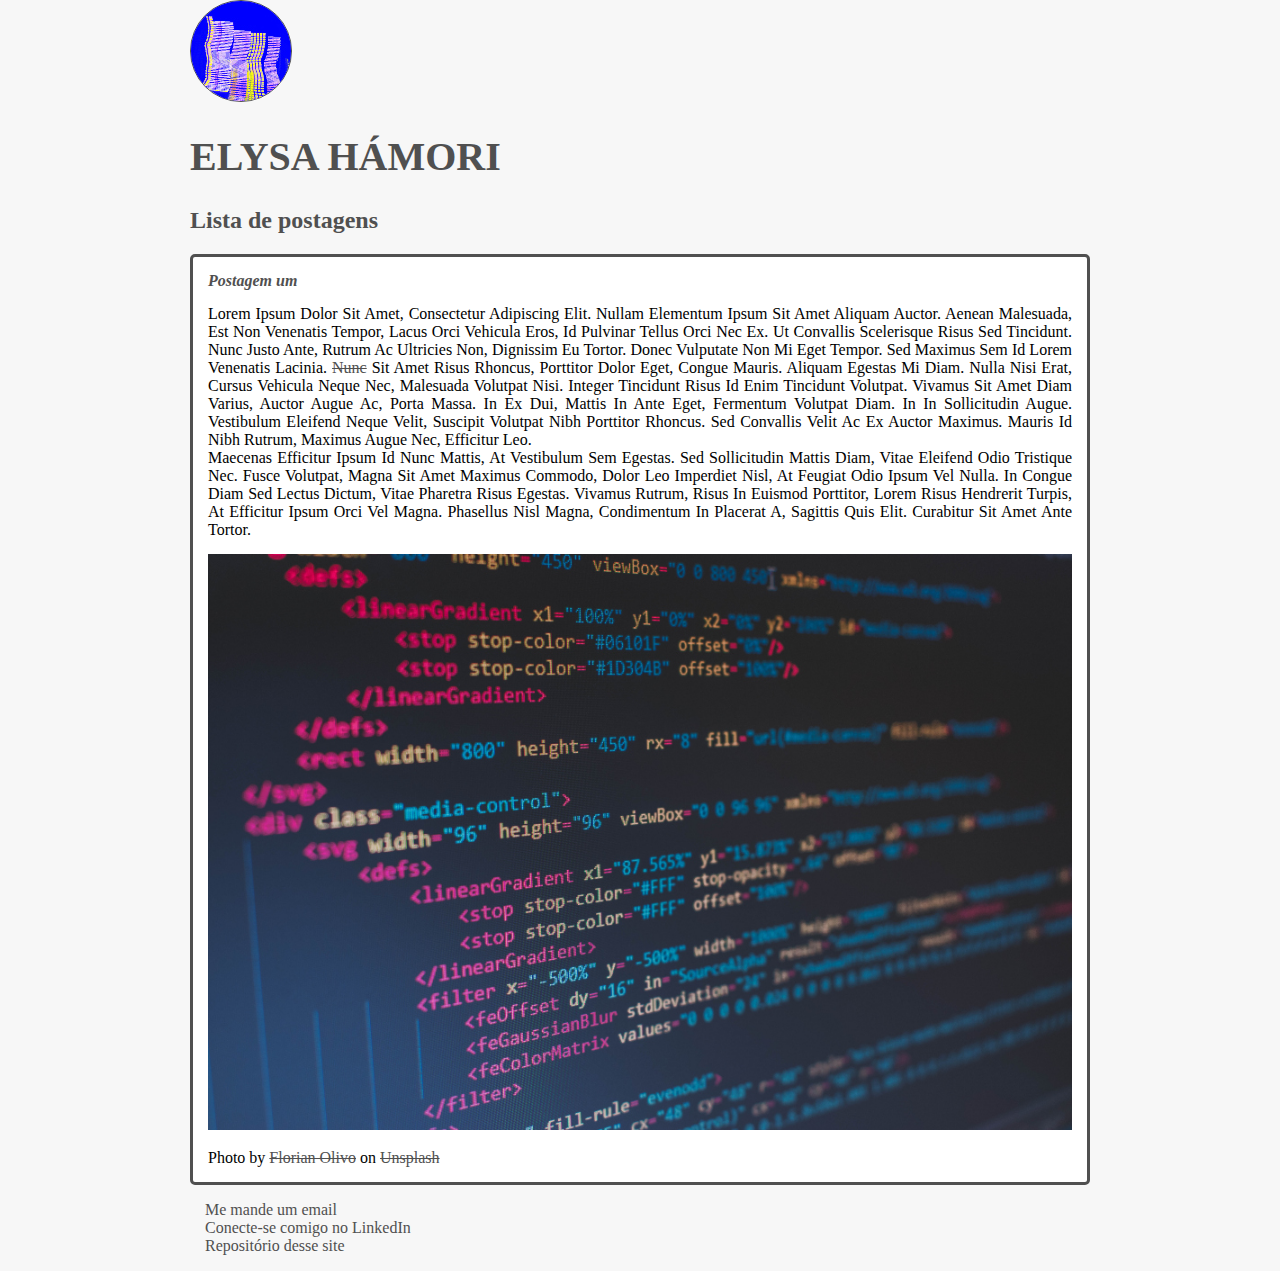
<file: curso-htmlcss/index.html>
<!DOCTYPE html>
<html lang="en">
  <head>
    <meta charset="utf-8">
    <title>Elysa Hámori</title>
    <link rel="stylesheet" href="style.css">
  </head>
    <!--Comentários-->
    <!--<section> Representa uma seção genérica de conteúdo quando não houver um elemento mais específico para isso.-->
    <!--<header> É o cabeçalho da página ou de uma seção da página e normalmente contém logotipos, menus, campos de busca.-->
    <!--<article> Representa um conteúdo independente e de maior relevância dentro de uma página, como um post de blog, uma notícia em uma barra lateral ou um bloco de comentários. Um article pode conter outros elementos, como header, cabeçalhos, parágrafos e imagens.-->
    <!--<aside> É uma seção que engloba conteúdos relacionados ao conteúdo principal, como artigos relacionados, biografia do autor e publicidade. Normalmente são representadas como barras laterais -->
    <!--<footer> Esse elemento representa o rodapé do conteúdo ou de parte dele, pois ele é aceito dentro de vários elementos, como article e section e até do body. Exemplos de conteúdo de um <footer> são informações de autor e links relacionados.-->
    <!--<h1>-<h6> Eles não foram criados na versão 5 do HTML e nem são específicos para semântica, mas servem para esse propósito. São utilizados para marcar a importância dos títulos, sendo <h1> o mais importante e <h6> o menos. Uma dica: use apenas um <h1> por página, pois ele representa o objetivo da sua página.-->
  <body> 
    <header>
      <img src="alex-sherstnev-B8PuXTrdjCM-unsplash.jpg" alt="Light effects on blue background" width="100" height="100" class="foto_abstrata"> 
      <h1 id="titulo">Elysa Hámori</h1>
    </header>
    <section>
      <header>
        <h2 class="subtitulo">
          Lista de postagens
          <!--lista de postagens-->
        </h2>
      </header>
    </section>
    <article class="postagem">
      <header>
        <h3 class="titulo_post">
          Postagem um
        </h3>
        <p class="conteudo_post">
          Lorem ipsum dolor sit amet, consectetur adipiscing elit. Nullam elementum ipsum sit amet aliquam auctor. Aenean malesuada, est non venenatis tempor, lacus orci vehicula eros, id pulvinar tellus orci nec ex. Ut convallis scelerisque risus sed tincidunt. Nunc justo ante, rutrum ac ultricies non, dignissim eu tortor. Donec vulputate non mi eget tempor. Sed maximus sem id lorem venenatis lacinia. <a href="mailto:elysaph@gmail.com" target="_blank">Nunc</a> sit amet risus rhoncus, porttitor dolor eget, congue mauris. Aliquam egestas mi diam. Nulla nisi erat, cursus vehicula neque nec, malesuada volutpat nisi. Integer tincidunt risus id enim tincidunt volutpat. Vivamus sit amet diam varius, auctor augue ac, porta massa. In ex dui, mattis in ante eget, fermentum volutpat diam. In in sollicitudin augue. Vestibulum eleifend neque velit, suscipit volutpat nibh porttitor rhoncus. Sed convallis velit ac ex auctor maximus. Mauris id nibh rutrum, maximus augue nec, efficitur leo.
          <br>
          Maecenas efficitur ipsum id nunc mattis, at vestibulum sem egestas. Sed sollicitudin mattis diam, vitae eleifend odio tristique nec. Fusce volutpat, magna sit amet maximus commodo, dolor leo imperdiet nisl, at feugiat odio ipsum vel nulla. In congue diam sed lectus dictum, vitae pharetra risus egestas. Vivamus rutrum, risus in euismod porttitor, lorem risus hendrerit turpis, at efficitur ipsum orci vel magna. Phasellus nisl magna, condimentum in placerat a, sagittis quis elit. Curabitur sit amet ante tortor.
          <br>
      </p>
        <img src="florian-olivo-4hbJ-eymZ1o-unsplash(1).jpg" alt="Editor de texto mostrando código HTML" class="imagem_post"> 
          Photo by <a href="https://unsplash.com/@florianolv?utm_source=unsplash&utm_medium=referral&utm_content=creditCopyText">Florian Olivo</a> on <a href="https://unsplash.com/s/photos/html-code?utm_source=unsplash&utm_medium=referral&utm_content=creditCopyText">Unsplash</a>
      </header>
    </article>
    <footer>
      <!--informações de contato e licença-->
      <ul class="contato">
        <li>
          <a href="mailto:elysaph@gmail.com">Me mande um email</a>
        </li>
        <li>
          <a href="https://www.linkedin.com/in/elysa-hamori/">Conecte-se comigo no LinkedIn</a>
        </li>
        <li>
          <a href="https://github.com/elysaph/sntndr">Repositório desse site</a>
        </li>
      </ul>
    </footer>
  </body>
</html>
</file>
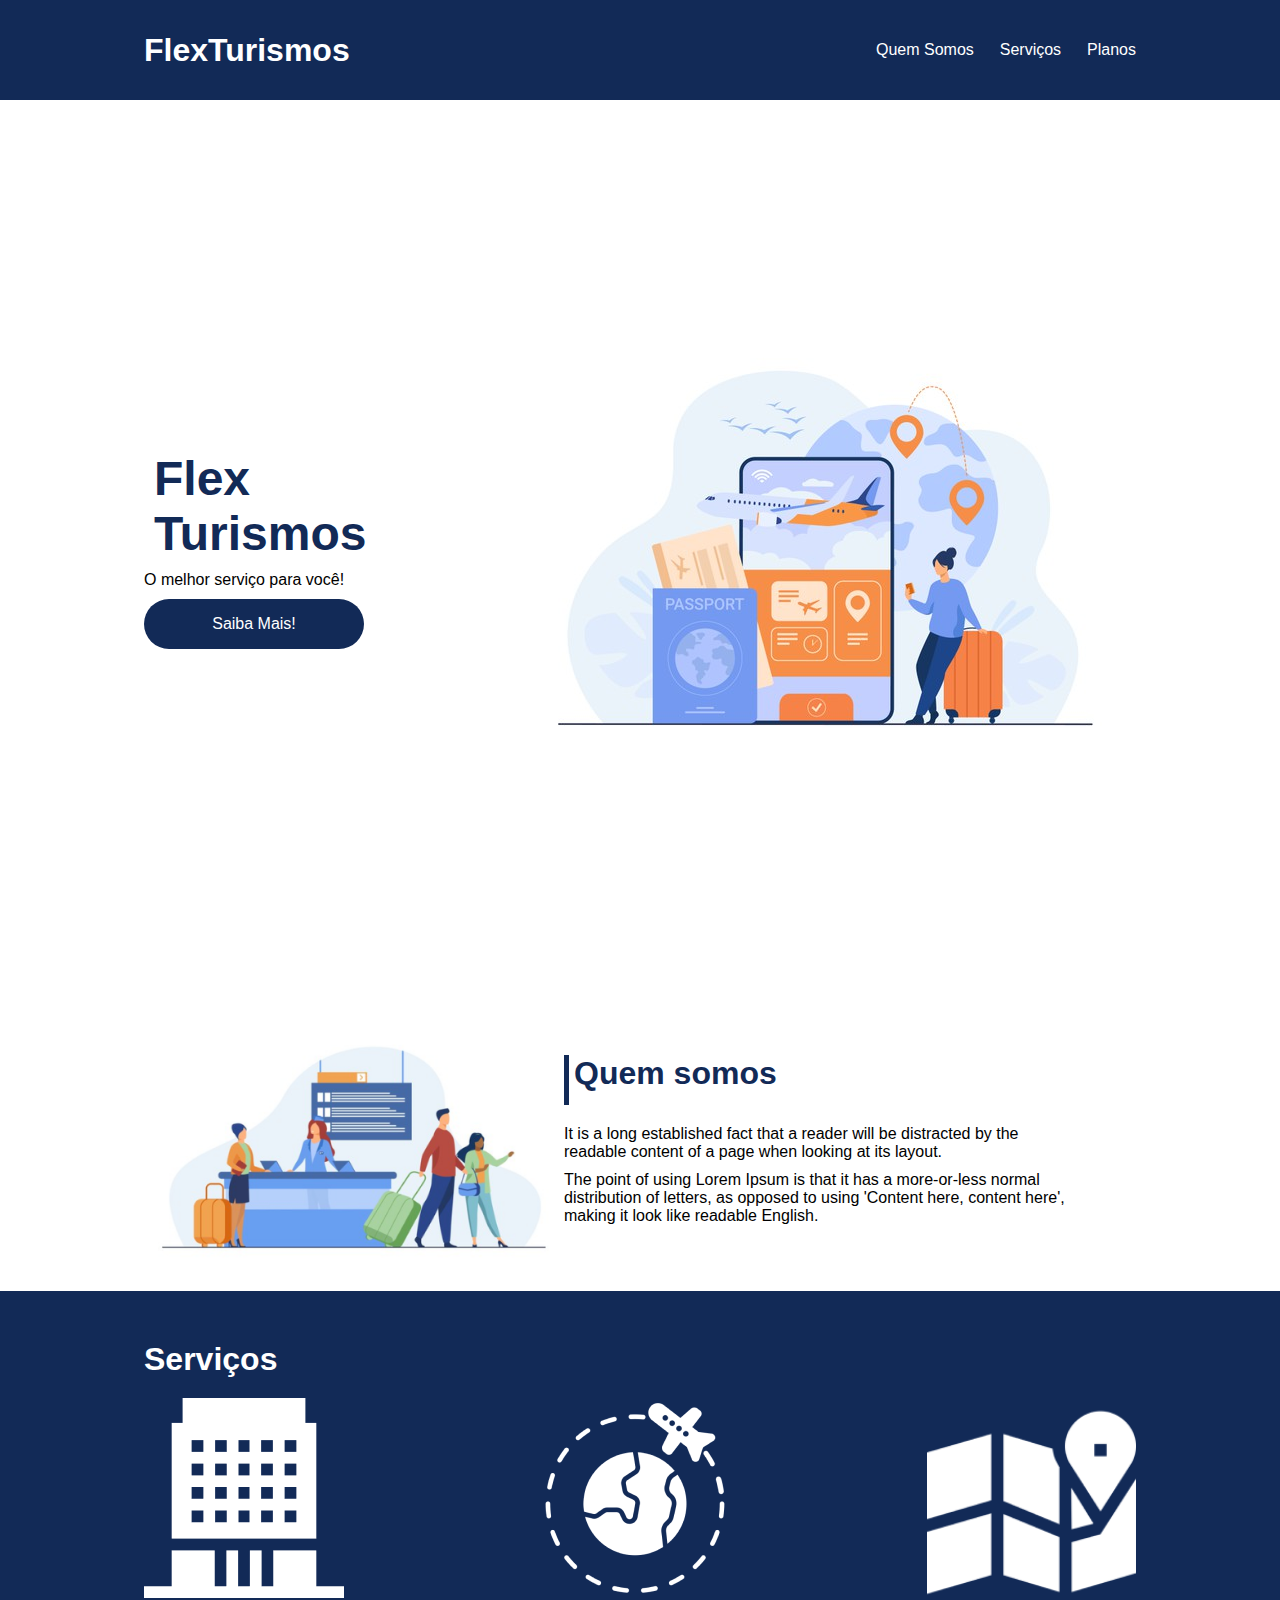
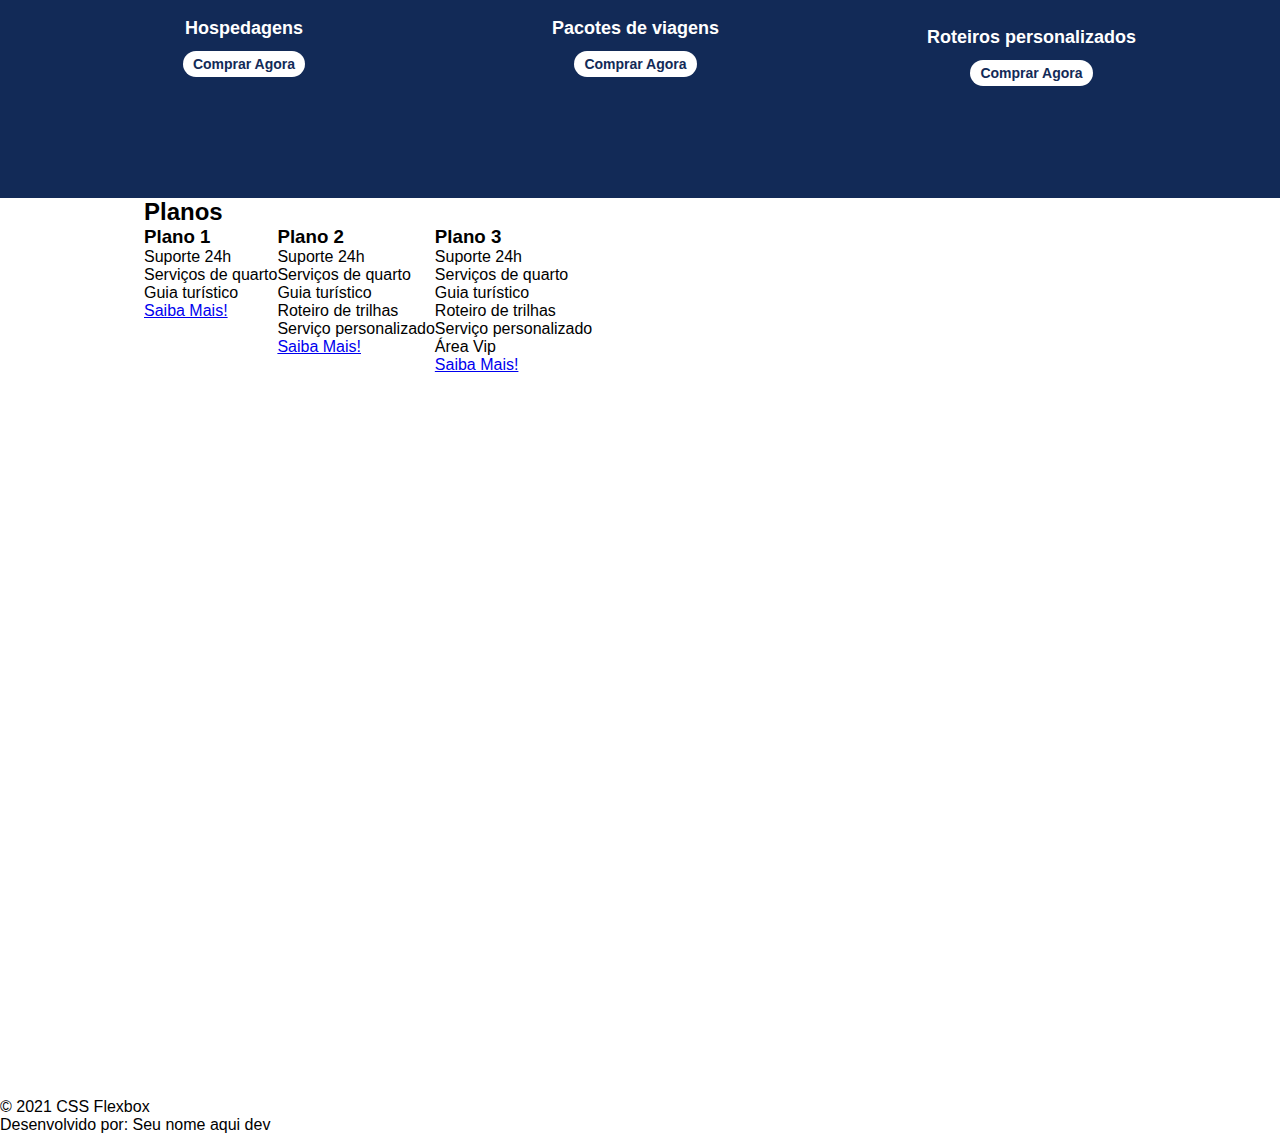
<file: flexbox-proj/project-flexbox-dio/flex-projeto/index.html>
<!DOCTYPE html>
<html lang="pt-br">
<head>
    <meta charset="UTF-8">
    <meta name="viewport" content="width=device-width, initial-scale=1.0">
    <title>Flex Turismos</title>
    <link rel="stylesheet" href="./style.css">
    <link rel="preconnect" href="https://fonts.googleapis.com">
    <link rel="preconnect" href="https://fonts.gstatic.com" crossorigin>
    <link href="https://fonts.googleapis.com/css2?family=Open+Sans:ital,wght@0,300;0,400;0,600;0,700;1,300;1400">
</head>
<body>
    <header>
        <div class="flex-container menu">
            <div><h1>FlexTurismos</h1></div>
            <ul class="list-items">
                <li><a href="#quem-somos">Quem Somos</a></li>
                <li><a href="#servicos">Serviços</a></li>
                <li><a href="#planos">Planos</a></li>
            </div>
        </ul>
    </header>

    <div class="flex-container apresentacao">
        <div class="texto-apresentacao">
            <h1>Flex <br>Turismos</h1>
            <p>O melhor serviço para você!</p>
            <a href="">Saiba Mais!</a>
        </div>

        <div>
            <div><img src="./images/0-main.png" alt="banner de apresentação"></div>
        </div>
    </div>

    <div class="flex-container" id="quem-somos">
        <div>
            <h2>Quem somos</h2>
            <p>It is a long established fact that a reader will be distracted by the readable content of a page when looking at its layout. </p>
            <p>The point of using Lorem Ipsum is that it has a more-or-less normal distribution of letters, as opposed to using 'Content here, content here', making it look like readable English.</p>
        </div>

        <div>
            <img src="./images/1-quem-somos.png" alt="balcão de atendimento">
        </div>
    </div>

    <div class="container-externo">
        <div class="flex-container" id="servicos">
            <div>
                <h2>Serviços</h2>
            </div> 

            <div class="list-servicos">
                <div class="item-servico">
                    <div><img src="./images/icon-2.png" alt="hospedagens"></div>
                    <p>Hospedagens</p>
                    <a href="#">Comprar Agora</a>
                </div>

                <div class="item-servico">
                    <div><img src="./images/icon-1.png" alt="pacote de viagens"></div>
                    <p>Pacotes de viagens</p>
                    <a href="#">Comprar Agora</a>
                </div>

                <div class="item-servico">
                    <div><img src="./images/icon-3.png" alt="roteiros personalizados"></div>
                    <p>Roteiros personalizados</p>
                    <a href="#">Comprar Agora</a>
                </div>
            </div>
        </div>
    </div>

    <div class="flex-container" id="planos">
        <div><h2>Planos</h2></div>
            <div class="list-planos">
                <div class="item-plano">
                    <h3>Plano 1</h3>
                    <ul>
                        <li>Suporte 24h</li>
                        <li>Serviços de quarto</li>
                        <li>Guia turístico</li>
                    </ul>
                    <a href="#">Saiba Mais!</a>
                </div>
        
                <div class="item-plano">
                    <h3>Plano 2</h3>
                    <ul>
                        <li>Suporte 24h</li>
                        <li>Serviços de quarto</li>
                        <li>Guia turístico</li>
                        <li>Roteiro de trilhas</li>
                        <li>Serviço personalizado</li>
                    </ul>
                    <a href="#">Saiba Mais!</a>
                </div>
        
                <div class="item-plano">
                    <h3>Plano 3</h3>
                    <ul>
                        <li>Suporte 24h</li>
                        <li>Serviços de quarto</li>
                        <li>Guia turístico</li>
                        <li>Roteiro de trilhas</li>
                        <li>Serviço personalizado</li>
                        <li>Área Vip</li>
                    </ul>
                    <a href="#">Saiba Mais!</a>
                </div>
            </div>
    </div>

    <footer>
        <p>&copy; 2021 CSS Flexbox</p>
        <p>Desenvolvido por: Seu nome aqui dev</p>
    </footer>
</body>
</html>
</file>
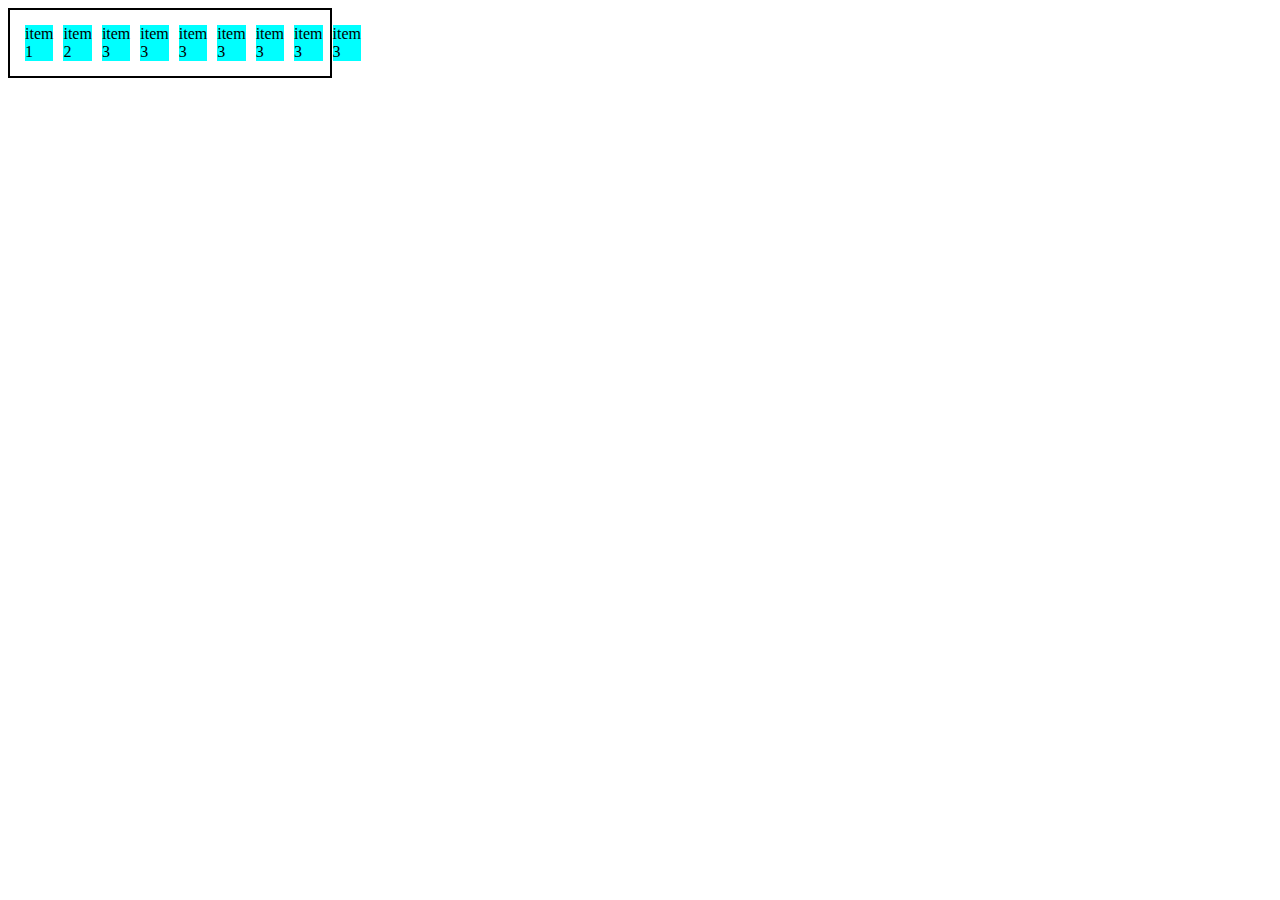
<file: flexbox-proj/project-flexbox-dio/0-display-flex.html>
<!DOCTYPE html>
<html lang="en">
<head>
    <meta charset="UTF-8">
    <meta name="viewport" content="width=device-width, initial-scale=1.0">
    <title>Fundamentos - display flex</title>
    <style>
        .flex{
            max-width: 300px;
            padding: 10px;
            border: 2px solid black;
            display: flex;
        }

        .item{
            background-color: aqua;
            margin: 5px;
        }
    </style>
</head>
<body>
    <div class="flex">
        <div class="item">item 1</div>
        <div class="item">item 2</div>
        <div class="item">item 3</div>
        <div class="item">item 3</div>
        <div class="item">item 3</div>
        <div class="item">item 3</div>
        <div class="item">item 3</div>
        <div class="item">item 3</div>
        <div class="item">item 3</div>
    </div>
</body>
</html>
</file>
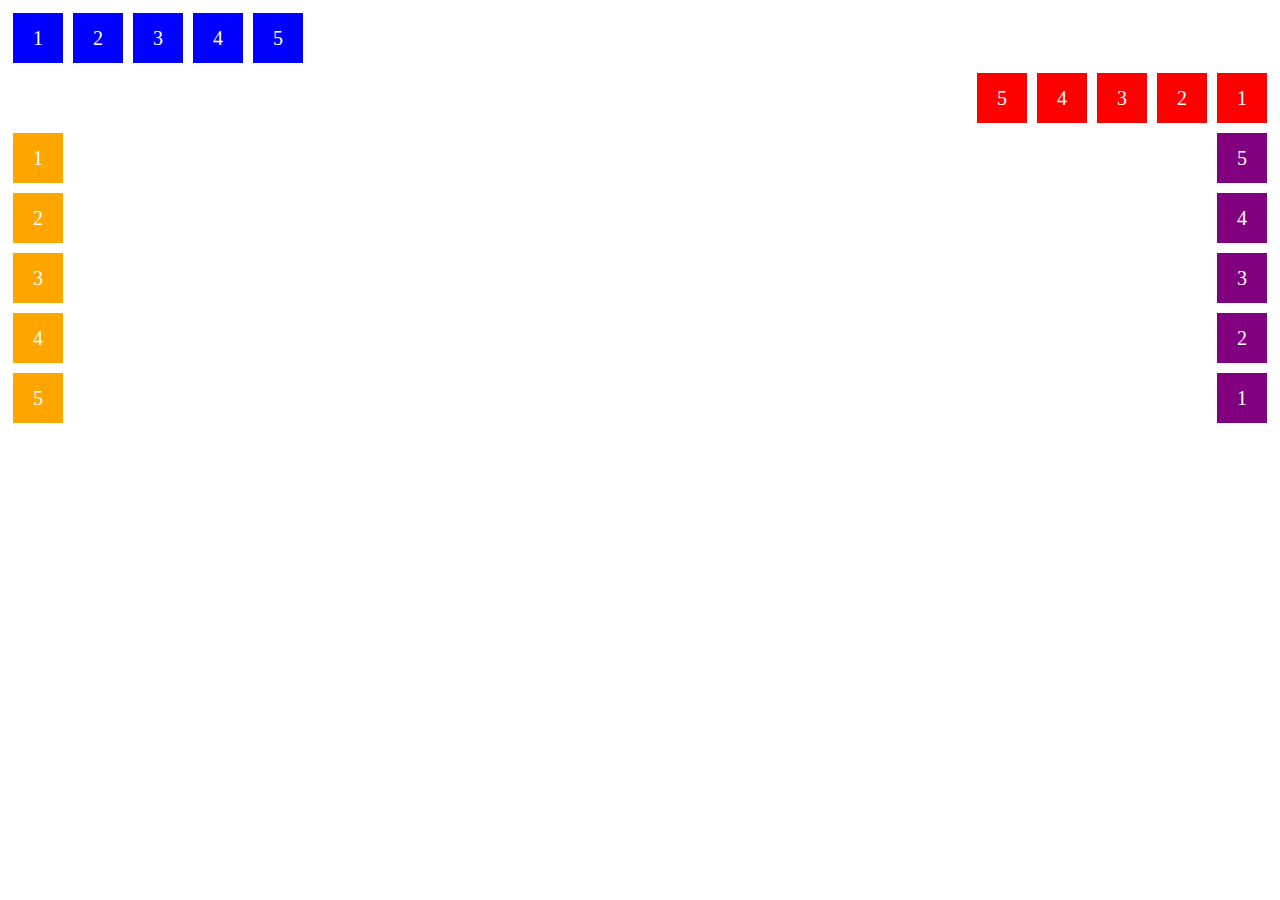
<file: flexbox-proj/project-flexbox-dio/1-flex-direction.html>
<!DOCTYPE html>
<html lang="en">
<head>
    <meta charset="UTF-8">
    <meta name="viewport" content="width=device-width, initial-scale=1.0">
    <title>Fundamentos - Flex direction</title>

    <style>
        .flex-container{
            margin: 0;
            padding: 0;
            display: flex;
            list-style: none;
        }

        .flex-item{
            background: blue;
            height: 50px;
            width: 50px;
            line-height: 50px;
            font-size: 20px;
            color: white;
            text-align: center;
            margin: 5px;
        }

        .row{
            flex-direction: row;
        }

        .row-reverse{
            flex-direction: row-reverse;
        }

        .row-reverse li{
            background-color: red;
        }

        .column{
            float: left;
            flex-direction: column;
        }

        .column li{
            background: orange;
        }

        .column-reverse{
            float: right;
            flex-direction: column-reverse;
        }

        .column-reverse li{
            background: purple;
        }

    </style>
</head>
<body>
    <ul class="flex-container row">
        <li class="flex-item">1</li>
        <li class="flex-item">2</li>
        <li class="flex-item">3</li>
        <li class="flex-item">4</li>
        <li class="flex-item">5</li>
    </ul>

    <ul class="flex-container row-reverse">
        <li class="flex-item">1</li>
        <li class="flex-item">2</li>
        <li class="flex-item">3</li>
        <li class="flex-item">4</li>
        <li class="flex-item">5</li>
    </ul>

    <ul class="flex-container column">
        <li class="flex-item">1</li>
        <li class="flex-item">2</li>
        <li class="flex-item">3</li>
        <li class="flex-item">4</li>
        <li class="flex-item">5</li>
    </ul>

    <ul class="flex-container column-reverse">
        <li class="flex-item">1</li>
        <li class="flex-item">2</li>
        <li class="flex-item">3</li>
        <li class="flex-item">4</li>
        <li class="flex-item">5</li>
    </ul>
</body>
</html>
</file>
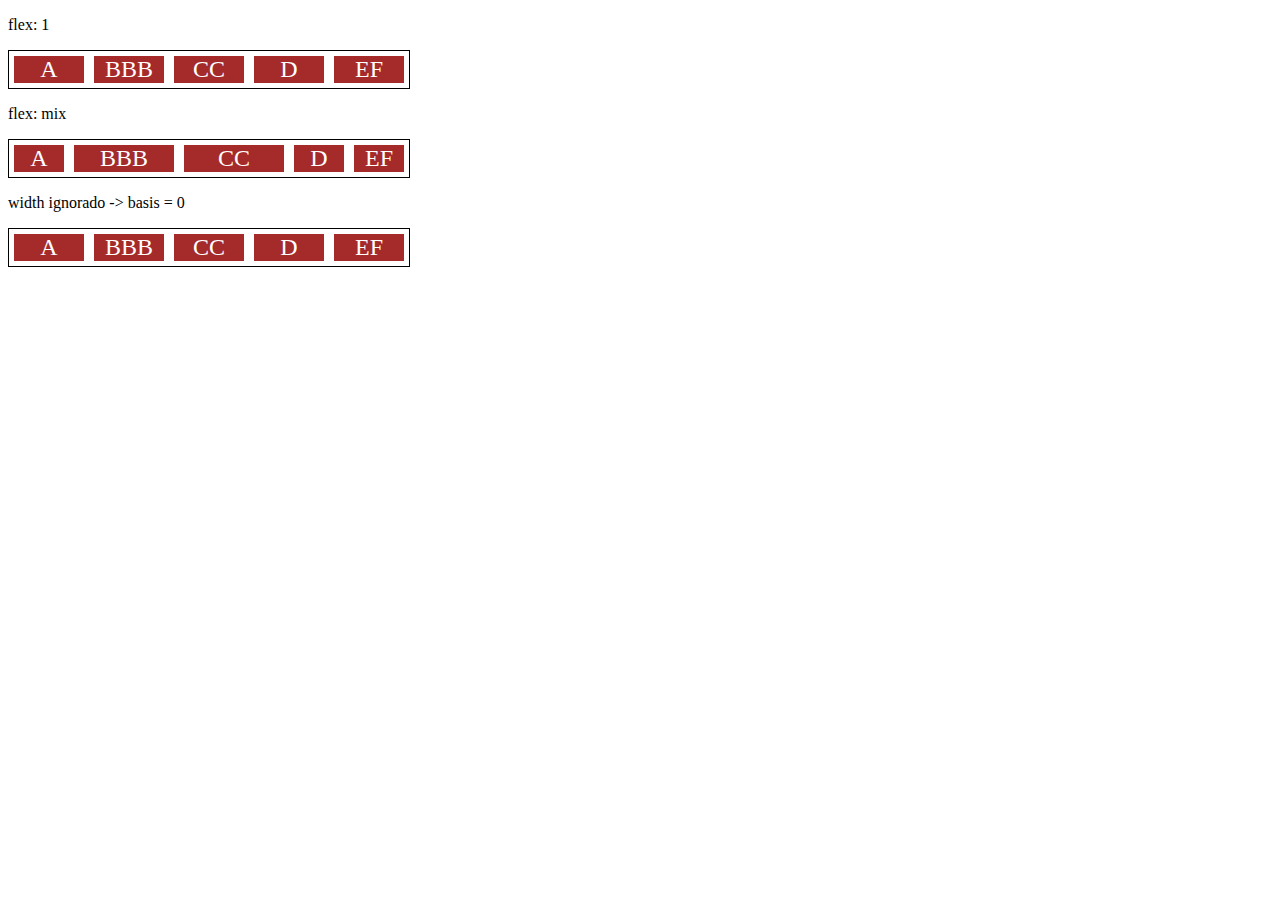
<file: flexbox-proj/project-flexbox-dio/10-flex.html>
<!DOCTYPE html>
<html lang="en">
<head>
    <meta charset="UTF-8">
    <meta name="viewport" content="width=device-width, initial-scale=1.0">
    <title>Fundamentos - flex</title>
    <style>
        .flex-container{
            display: flex;
            border: 1px solid black;
            max-width: 400px;
            margin-bottom: 10px;
        }

        .item{
            background-color: brown;
            color: white;
            font-size: 24px;
            text-align: center;
            margin: 5PX;
        }

        .flex-1{
            flex: 1; 
            /* grow = 1, shrink = 1, basis = 0 */
        }

        .largura{
            width: 200px;
            /* min-width: 250px; */
        }

        .flex-2{
            flex: 2; 
            /* grow = 2, shrink = 1, basis = 0 */
        }

    </style>
</head>
<body>
    <p>flex: 1</p>
    <div class="flex-container">
        <div class="item flex-1">A</div>
        <div class="item flex-1">BBB</div>
        <div class="item flex-1">CC</div>
        <div class="item flex-1">D</div>
        <div class="item flex-1">EF</div>
    </div>

    <p>flex: mix</p>
    <div class="flex-container">
        <div class="item flex-1">A</div>
        <div class="item flex-2">BBB</div>
        <div class="item flex-2">CC</div>
        <div class="item flex-1">D</div>
        <div class="item flex-1">EF</div>
    </div>

    <p>width ignorado -> basis = 0</p>

    <div class="flex-container">
        <div class="item flex-1 largura">A</div>
        <div class="item flex-1 largura">BBB</div>
        <div class="item flex-1 largura">CC</div>
        <div class="item flex-1 largura">D</div>
        <div class="item flex-1 largura">EF</div>
    </div>
</body>
</html>
</file>
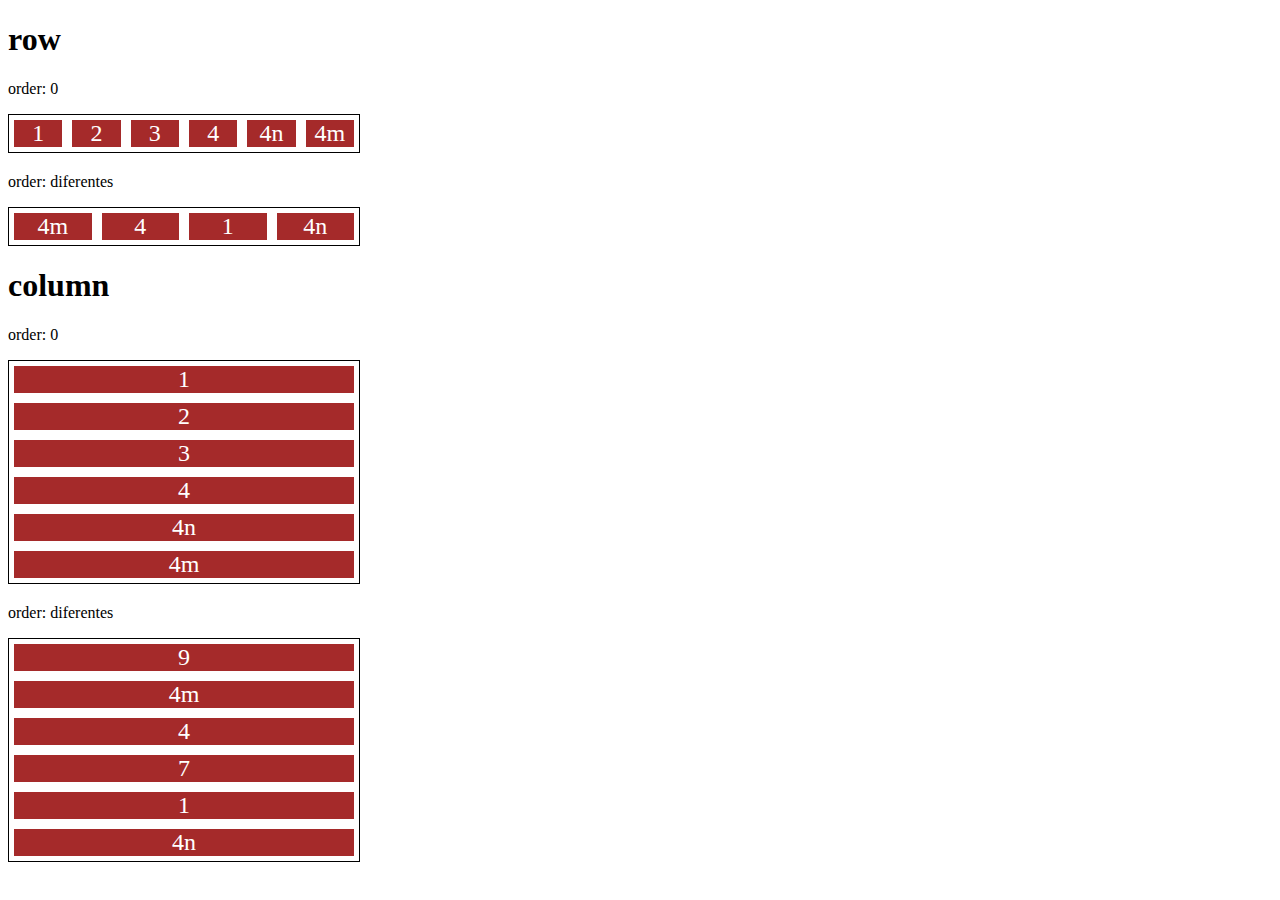
<file: flexbox-proj/project-flexbox-dio/11-order.html>
<!DOCTYPE html>
<html lang="en">
<head>
    <meta charset="UTF-8">
    <meta name="viewport" content="width=device-width, initial-scale=1.0">
    <title>Fundamentos - order</title>

    <style>
        .flex-container{
            display: flex;
            max-width: 350px;
            border: 1px solid black;
            margin-bottom: 20px;
        }

        .item{
            flex: 1;
            background: brown;
            color: white;
            text-align: center;
            font-size: 24px;
            margin: 5px;
        }
        .o1{
            order: 1;
        }

        .o2{
            order: 2;
        }

        .o3{
            order: 3;
        }

        .o4{
            order: 4;
        }

        .direction{
            flex-direction: column;
        }
    </style>
</head>
<body>
    <h1>row</h1>
    <p>order: 0</p>
    <div class="flex-container">
        <div class="item">1</div>
        <div class="item">2</div>
        <div class="item">3</div>
        <div class="item">4</div>
        <div class="item">4n</div>
        <div class="item">4m</div>
    </div>

    <p>order: diferentes</p>
    <div class="flex-container">
        <div class="item o3">1</div>
        <div class="item o2">4</div>
        <div class="item o3">4n</div>
        <div class="item o1">4m</div>
    </div>


    <h1>column</h1>
    <p>order: 0</p>
    <div class="flex-container direction">
        <div class="item">1</div>
        <div class="item">2</div>
        <div class="item">3</div>
        <div class="item">4</div>
        <div class="item">4n</div>
        <div class="item">4m</div>
    </div>

    <p>order: diferentes</p>
    <div class="flex-container direction">
        <div class="item o3">7</div>
        <div class="item o1">9</div>
        <div class="item o3">1</div>
        <div class="item o2">4</div>
        <div class="item o3">4n</div>
        <div class="item o1">4m</div>
    </div>
</body>
</html>
</file>
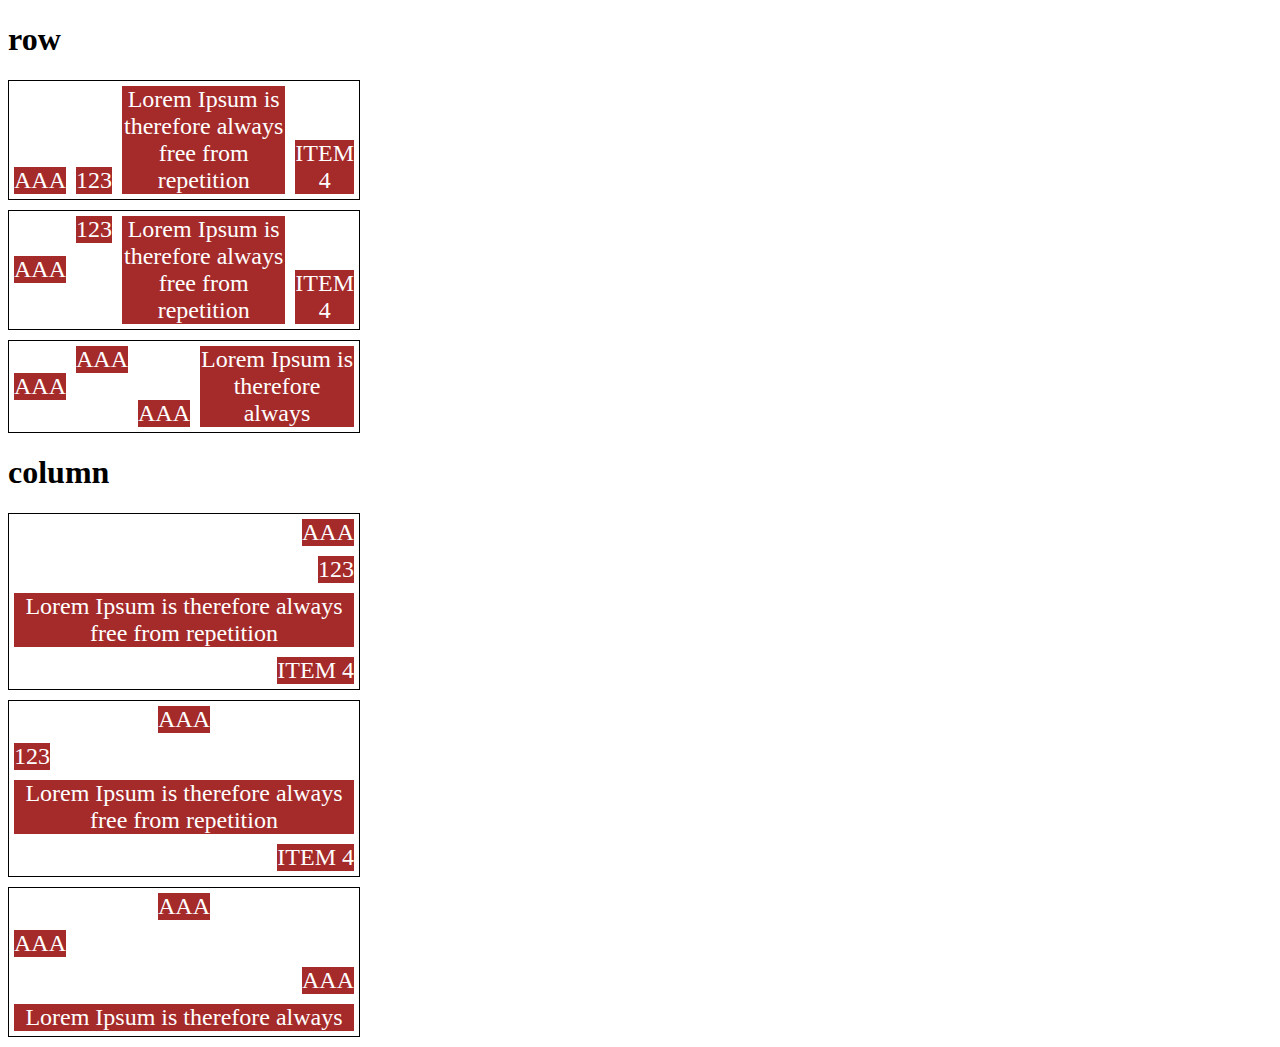
<file: flexbox-proj/project-flexbox-dio/13-align-self.html>
<!DOCTYPE html>
<html lang="en">
<head>
    <meta charset="UTF-8">
    <meta name="viewport" content="width=device-width, initial-scale=1.0">
    <title>Fundamnetos - align self</title>

    <style>
        .flex-container{
            max-width: 350px;
            border: 1px solid;
            margin-bottom: 10px;
            display: flex;
        }

        .align-container{
            align-items: flex-end;
        }

        .item{
            background-color: brown;
            color: white;
            font-size: 24px;
            text-align: center;
            margin: 5px;
        }

        .center{
            align-self: center;
        }

        .start{
            align-self: flex-start;
        }

        .end{
            align-self: flex-end;
        }

        .baseline{
            align-self: baseline;
        }

        .stretch{
            align-self: stretch;
        }

        .auto{
            align-self: auto;
        }

        .direction{
            flex-direction: column;
        }
    </style>
</head>
<body>

    <h1>row</h1>
    <section class="flex-container align-container">
        <div class="item auto">AAA</div>
        <div class="item auto">123</div>
        <div class="item auto">Lorem Ipsum is therefore always free from repetition</div>
        <div class="item auto">ITEM 4</div>
    </section>

    <section class="flex-container">
        <div class="item center">AAA</div>
        <div class="item start">123</div>
        <div class="item stretch">Lorem Ipsum is therefore always free from repetition</div>
        <div class="item end">ITEM 4</div>
    </section>

    <section class="flex-container">
        <div class="item center">AAA</div>
        <div class="item start">AAA</div>
        <div class="item end">AAA</div>
        <div class="item stretch">Lorem Ipsum is therefore always</div>
    </section>

    <h1>column</h1>

    <section class="flex-container align-container direction">
        <div class="item auto">AAA</div>
        <div class="item auto">123</div>
        <div class="item auto">Lorem Ipsum is therefore always free from repetition</div>
        <div class="item auto">ITEM 4</div>
    </section>

    <section class="flex-container direction">
        <div class="item center">AAA</div>
        <div class="item start">123</div>
        <div class="item stretch">Lorem Ipsum is therefore always free from repetition</div>
        <div class="item end">ITEM 4</div>
    </section>

    <section class="flex-container direction">
        <div class="item center">AAA</div>
        <div class="item start">AAA</div>
        <div class="item end">AAA</div>
        <div class="item stretch">Lorem Ipsum is therefore always</div>
    </section>
    
    
</body>
</html>
</file>
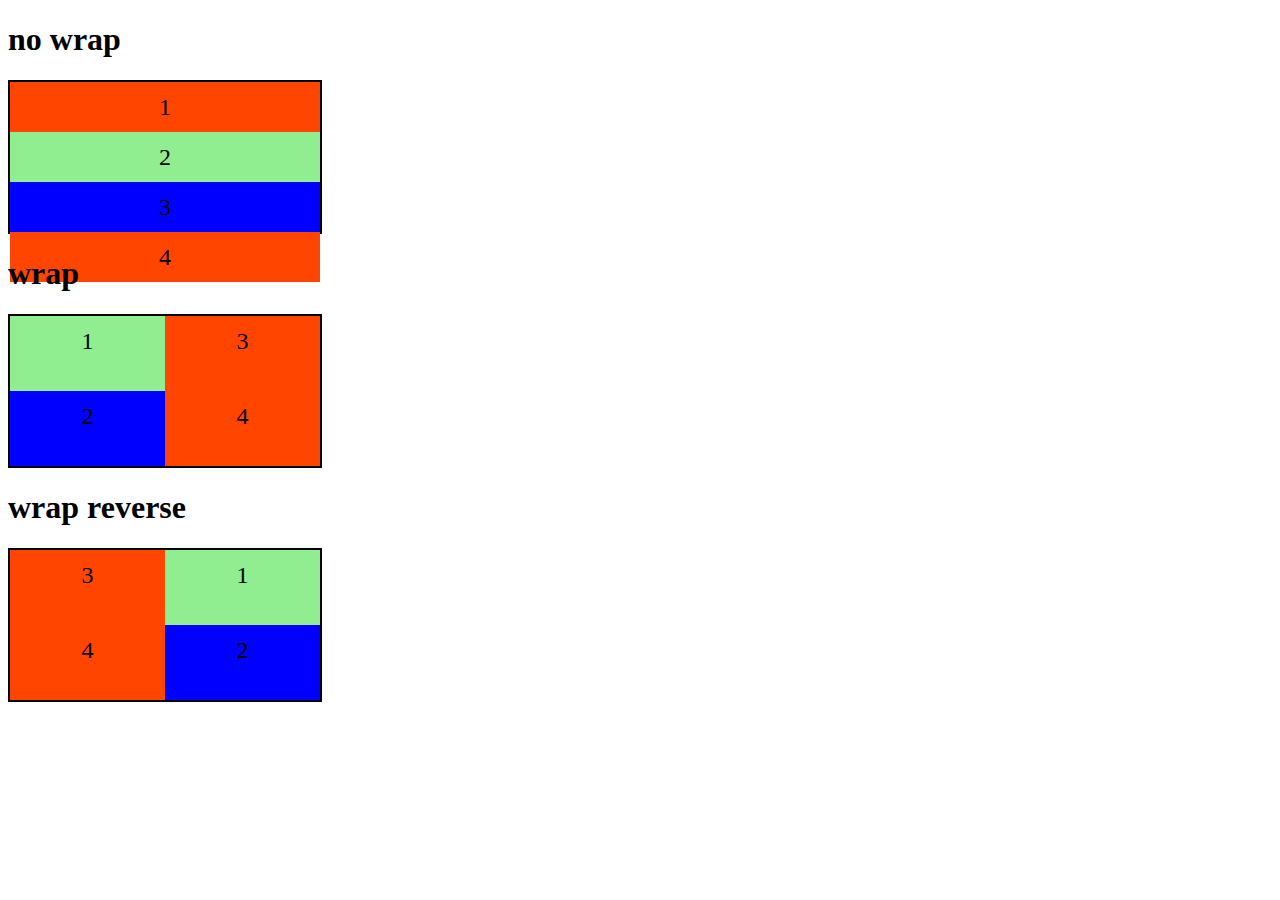
<file: flexbox-proj/project-flexbox-dio/2-flex-wrap.html>
<!DOCTYPE html>
<html lang="en">
<head>
    <meta charset="UTF-8">
    <meta name="viewport" content="width=device-width, initial-scale=1.0">
    <title>Fundamentos - flex wrap</title>

    <style>
        .flex-container{
            display: flex;
            flex-direction: column;
            height: 150px;
            border: 2px solid black;
            max-width: 310px;
        }

        .item{
            font-size: 24px;
            height: 50%;
            text-align: center;
            min-width: 100px;
            line-height: 50px;
        }

        .nowrap{
            flex-wrap: nowrap;
        }

        .wrap{
            flex-wrap: wrap;
        }

        .wrap-reverse{
            flex-wrap: wrap-reverse;
        }

        .blue{
            background-color: blue;
        }

        .green{
            background-color: lightgreen;
        }

        .orange{
            background-color: orangered;
        }
    </style>
</head>
<body>
    <h1>no wrap</h1>

    <div class="flex-container nowrap">
        <div class="item orange">1</div>
        <div class="item green">2</div>
        <div class="item blue">3</div>
        <div class="item orange">4</div>
    </div>

    <h1>wrap</h1>

    <div class="flex-container wrap">
        <div class="item green">1</div>
        <div class="item blue">2</div>
        <div class="item orange">3</div>
        <div class="item orange">4</div>
    </div>

    <h1>wrap reverse</h1>

    <div class="flex-container wrap-reverse">
        <div class="item green">1</div>
        <div class="item blue">2</div>
        <div class="item orange">3</div>
        <div class="item orange">4</div>
    </div>


</body>
</html>
</file>
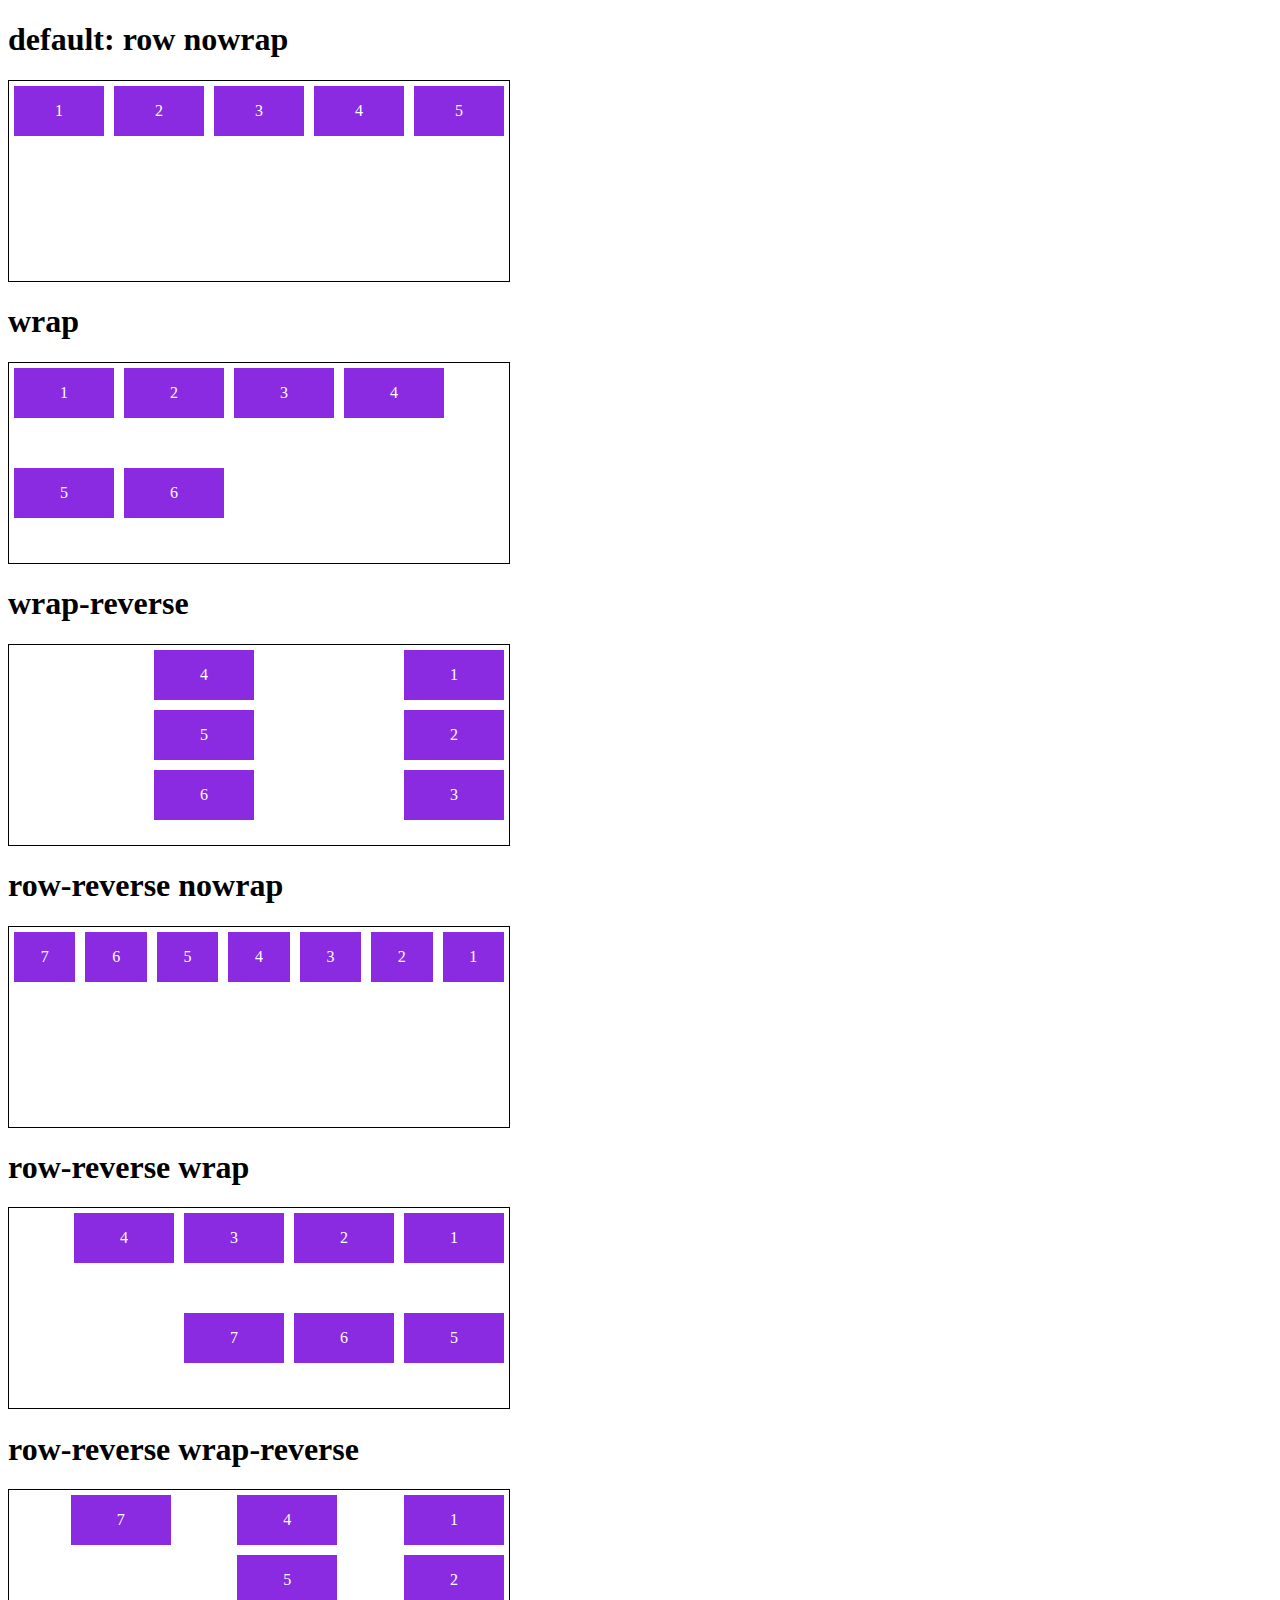
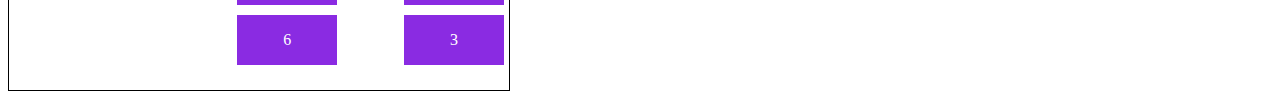
<file: flexbox-proj/project-flexbox-dio/3-flex-flow.html>
<!DOCTYPE html>
<html lang="en">
<head>
    <meta charset="UTF-8">
    <meta name="viewport" content="width=device-width, initial-scale=1.0">
    <title>Fundamentos - flex flow</title>

    <style>
        .flex-container{
            display: flex;
            border: 1px solid black;
            max-width: 500px;
            margin-bottom: 10px;
            height: 200px;
        }

        .default{
            flex-flow: row nowrap;
        }

        .wrap{
            flex-flow: row wrap;
        }

        .wrap-reverse{
            flex-flow: column wrap-reverse;
        }

        .r-nowrap{
            flex-flow: row-reverse nowrap;
        }

        .r-wrap{
            flex-flow: row-reverse wrap;
        }

        .rr-wrap{
            flex-flow: column wrap-reverse;
        }

        .item{
            background-color: blueviolet;
            margin: 5px;
            color: white;
            text-align: center;
            width: 100px;
            height: 50px;
            line-height: 50px;
        }
    </style>
</head>
<body>
    <h1>default: row nowrap</h1>
    <div class="flex-container default">
        <div class="item">1</div>
        <div class="item">2</div>
        <div class="item">3</div>
        <div class="item">4</div>
        <div class="item">5</div>
    </div>

    <h1>wrap</h1>
    <div class="flex-container wrap">
        <div class="item">1</div>
        <div class="item">2</div>
        <div class="item">3</div>
        <div class="item">4</div>
        <div class="item">5</div>
        <div class="item">6</div>
    </div>

    <h1>wrap-reverse</h1>
    <div class="flex-container wrap-reverse">
        <div class="item">1</div>
        <div class="item">2</div>
        <div class="item">3</div>
        <div class="item">4</div>
        <div class="item">5</div>
        <div class="item">6</div>
    </div>

    <h1>row-reverse nowrap</h1>
    <div class="flex-container r-nowrap">
        <div class="item">1</div>
        <div class="item">2</div>
        <div class="item">3</div>
        <div class="item">4</div>
        <div class="item">5</div>
        <div class="item">6</div>
        <div class="item">7</div>
    </div>

    <h1>row-reverse wrap</h1>
    <div class="flex-container r-wrap">
        <div class="item">1</div>
        <div class="item">2</div>
        <div class="item">3</div>
        <div class="item">4</div>
        <div class="item">5</div>
        <div class="item">6</div>
        <div class="item">7</div>
    </div>

    <h1>row-reverse wrap-reverse</h1>
    <div class="flex-container rr-wrap">
        <div class="item">1</div>
        <div class="item">2</div>
        <div class="item">3</div>
        <div class="item">4</div>
        <div class="item">5</div>
        <div class="item">6</div>
        <div class="item">7</div>
    </div>
</body>
</html>
</file>
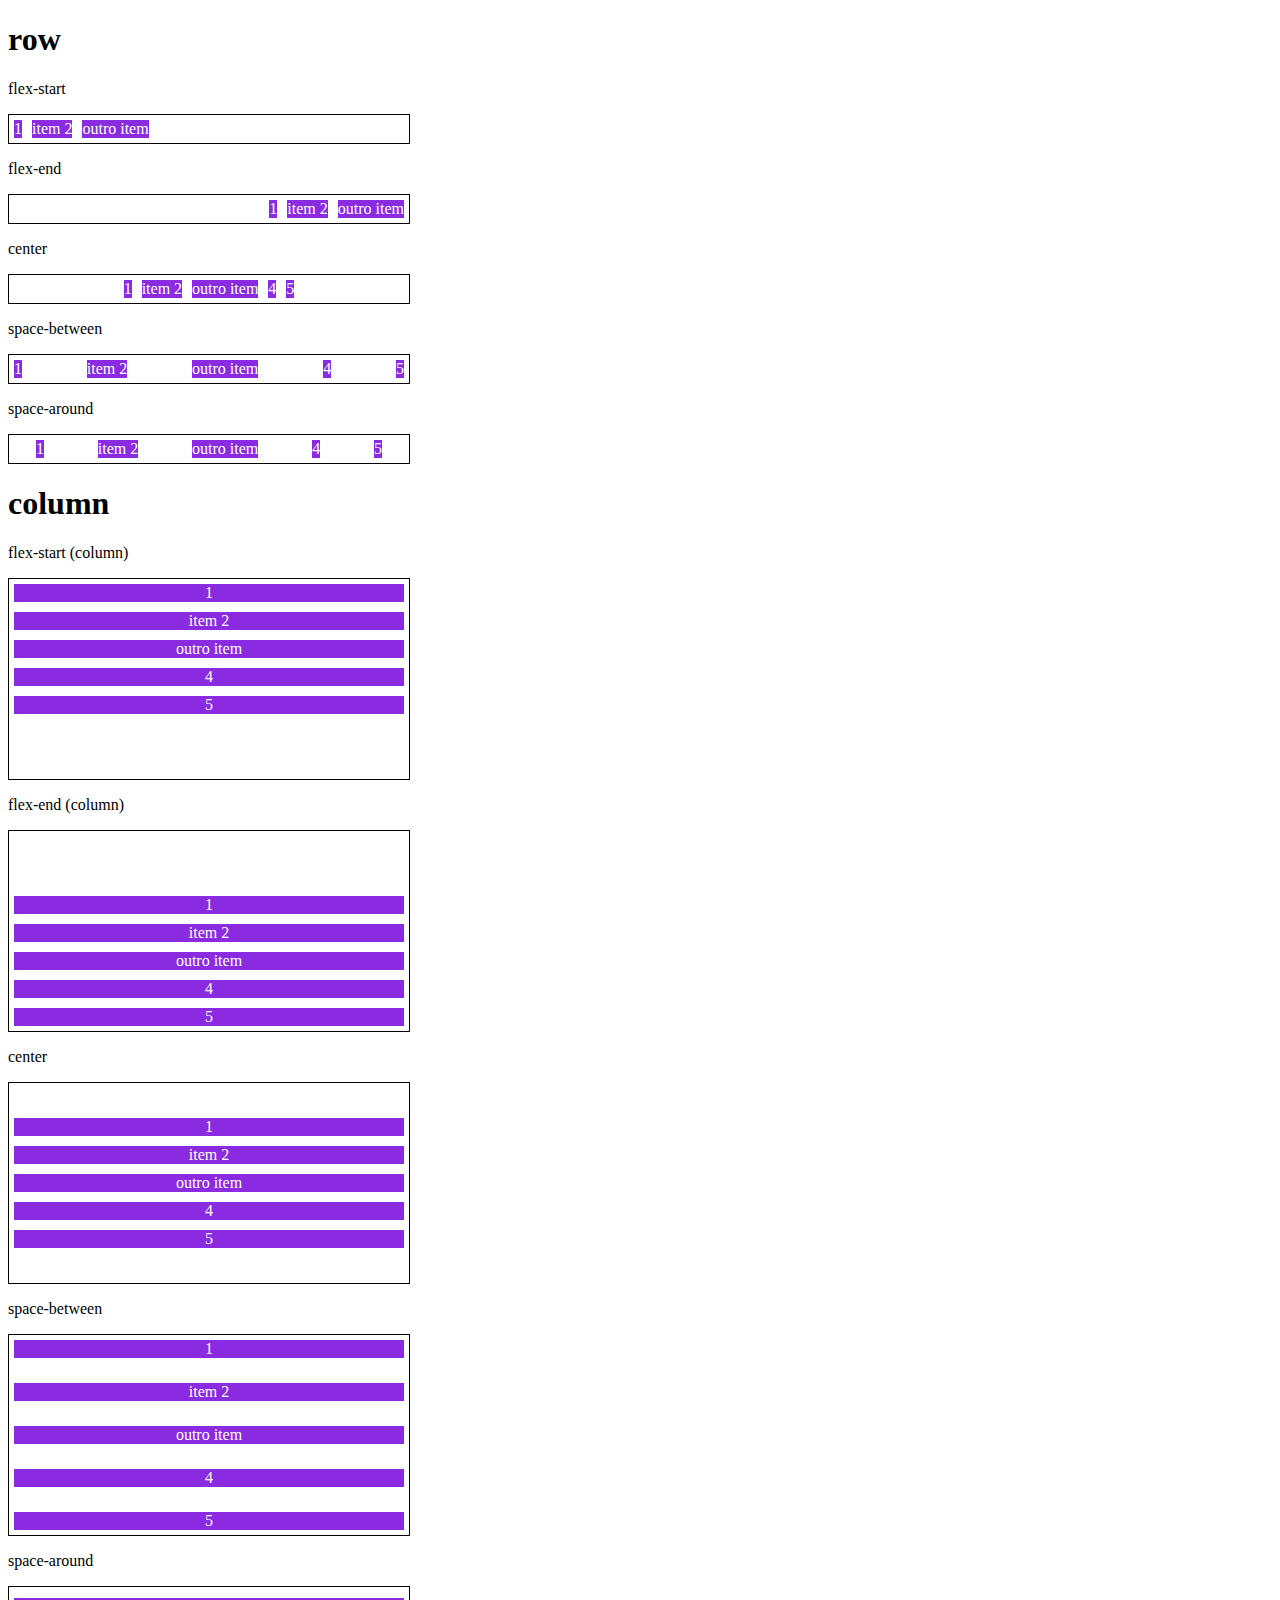
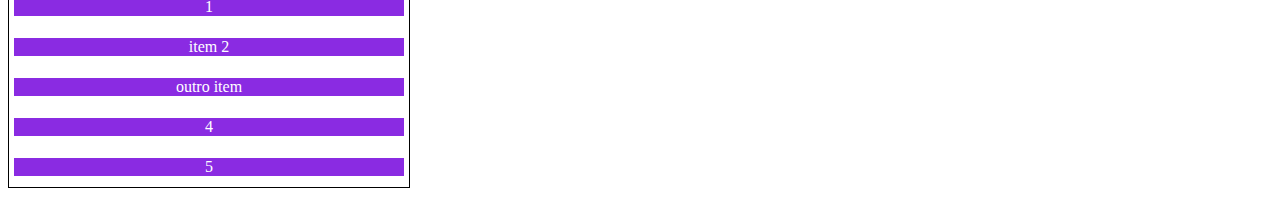
<file: flexbox-proj/project-flexbox-dio/4-justify-content.html>
<!DOCTYPE html>
<html lang="en">
<head>
    <meta charset="UTF-8">
    <meta name="viewport" content="width=device-width, initial-scale=1.0">
    <title>Fundamentos - justify-content</title>
    <style>
        .container{
            max-width: 400px;
            border: 1px solid black;
            margin: 0;
            display: flex;
            margin-bottom: 10px;
        }

        .item{
            background-color: blueviolet;
            margin: 5px;
            text-align: center;
            color: white;
        }
        
        .flex-start{
            justify-content: flex-start;
        }

        .flex-end{
            justify-content: flex-end;
        }

        .center{
            justify-content: center;
        }

        .space-between{
            justify-content: space-between;
        }

        .space-around{
            justify-content: space-around;
        }

        .column{
            flex-direction: column;
            min-height: 200px;
        }
    </style>
</head>
<body>
    <h1>row</h1>
    <p>flex-start</p>
    <section class="container flex-start">
        <div class="item">1</div>
        <div class="item">item 2</div>
        <div class="item">outro item</div>
    </section>

    <p>flex-end</p>
    <section class="container flex-end">
        <div class="item">1</div>
        <div class="item">item 2</div>
        <div class="item">outro item</div>
    </section>

    <p>center</p>
    <section class="container center">
        <div class="item">1</div>
        <div class="item">item 2</div>
        <div class="item">outro item</div>
        <div class="item">4</div>
        <div class="item">5</div>
    </section>

    <p>space-between</p>
    <section class="container space-between">
        <div class="item">1</div>
        <div class="item">item 2</div>
        <div class="item">outro item</div>
        <div class="item">4</div>
        <div class="item">5</div>
    </section>

    <p>space-around</p>
    <section class="container space-around">
        <div class="item">1</div>
        <div class="item">item 2</div>
        <div class="item">outro item</div>
        <div class="item">4</div>
        <div class="item">5</div>
    </section>

    <h1>column</h1>

    <p>flex-start (column)</p>
    <section class="container flex-start column">
        <div class="item">1</div>
        <div class="item">item 2</div>
        <div class="item">outro item</div>
        <div class="item">4</div>
        <div class="item">5</div>
    </section>

    <p>flex-end (column)</p>
    <section class="container flex-end column">
        <div class="item">1</div>
        <div class="item">item 2</div>
        <div class="item">outro item</div>
        <div class="item">4</div>
        <div class="item">5</div>
    </section>
    
    <p>center</p>
    <section class="container center column">
        <div class="item">1</div>
        <div class="item">item 2</div>
        <div class="item">outro item</div>
        <div class="item">4</div>
        <div class="item">5</div>
    </section>

    <p>space-between</p>
    <section class="container space-between column">
        <div class="item">1</div>
        <div class="item">item 2</div>
        <div class="item">outro item</div>
        <div class="item">4</div>
        <div class="item">5</div>
    </section>

    <p>space-around</p>
    <section class="container space-around column">
        <div class="item">1</div>
        <div class="item">item 2</div>
        <div class="item">outro item</div>
        <div class="item">4</div>
        <div class="item">5</div>
    </section>
</body>
</html>
</file>
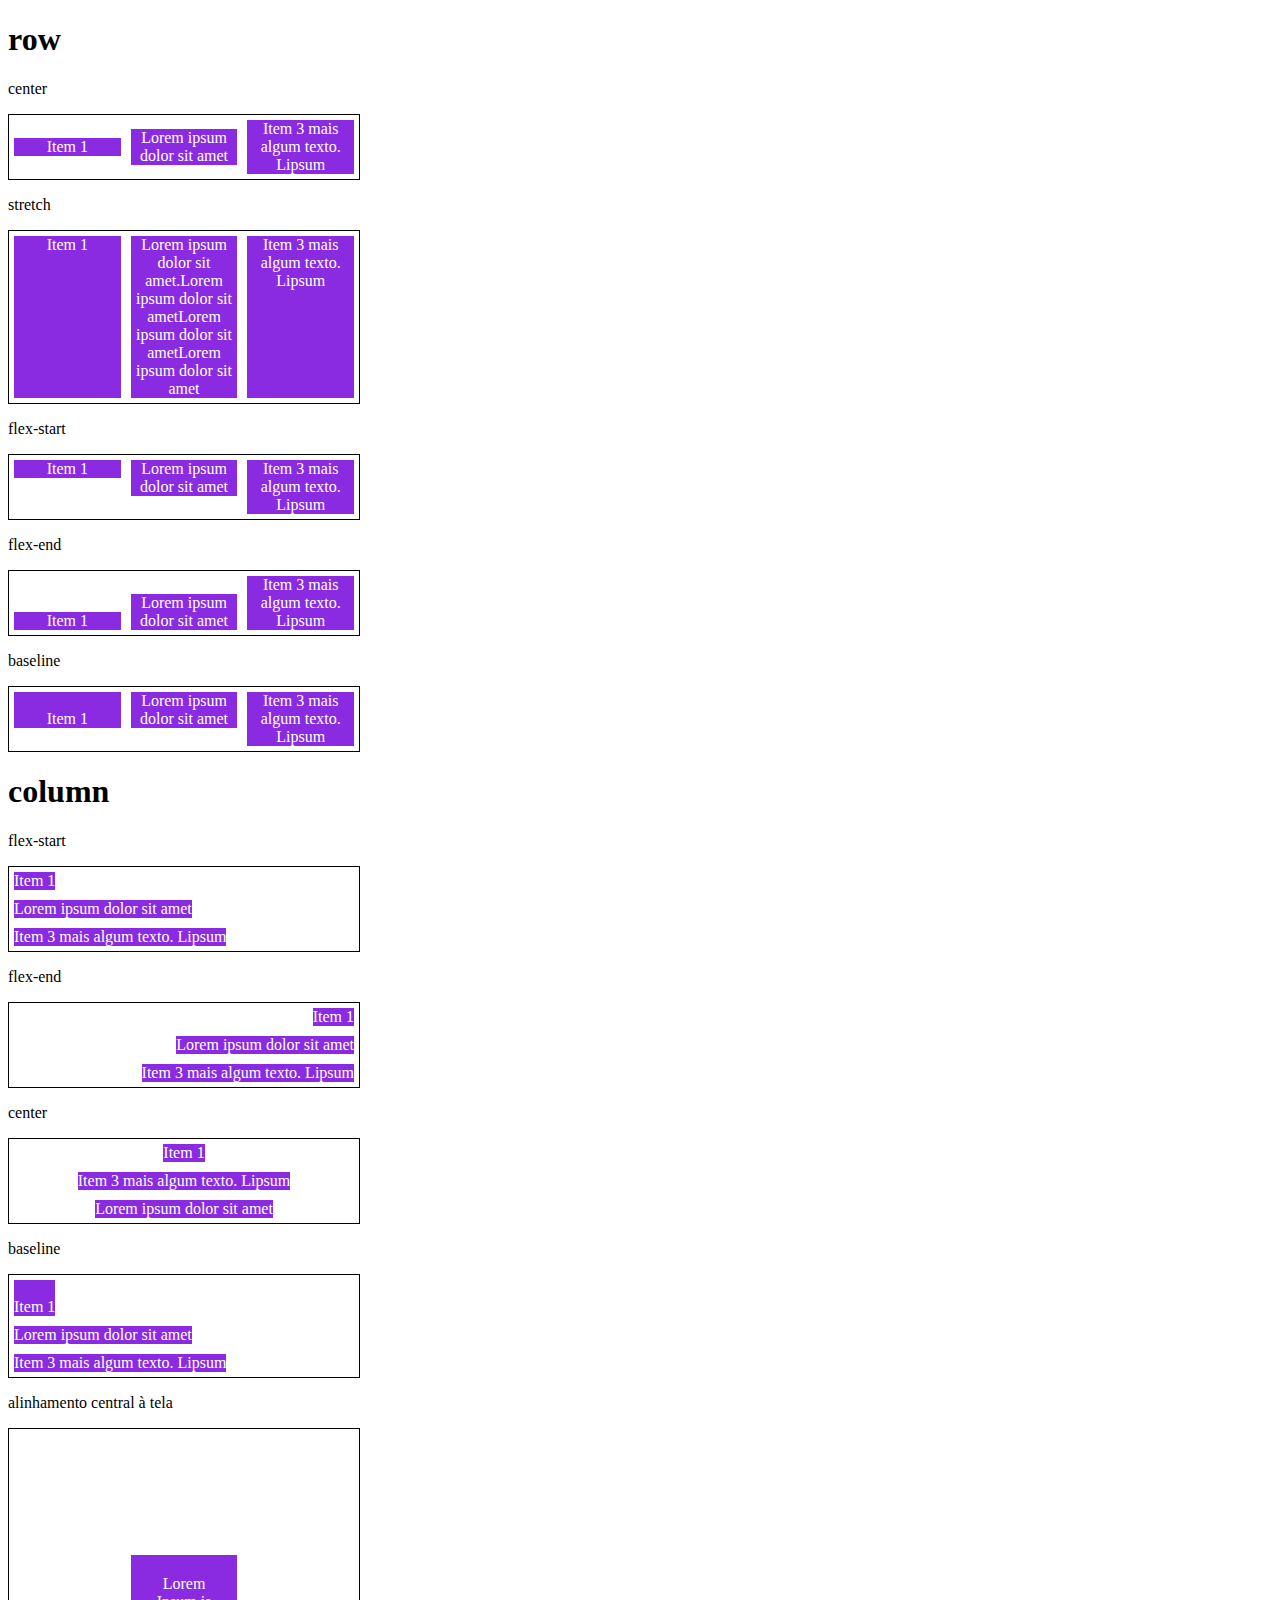
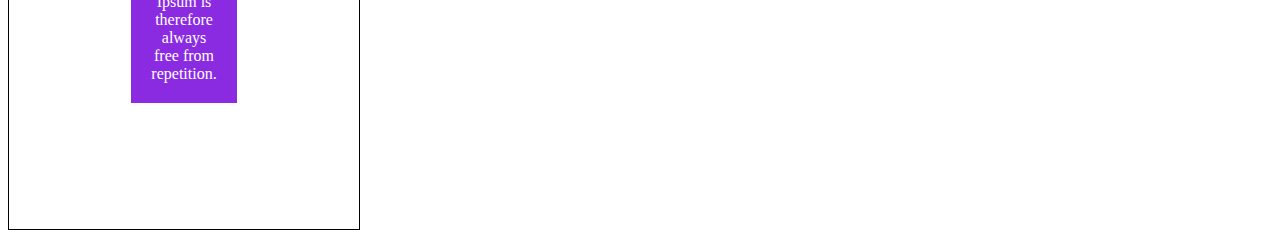
<file: flexbox-proj/project-flexbox-dio/5-align-items.html>
<!DOCTYPE html>
<html lang="en">
<head>
    <meta charset="UTF-8">
    <meta name="viewport" content="width=device-width, initial-scale=1.0">
    <title>Fundamentos - align items</title>

    <style>
        .container{
            max-width: 350px;
            border: 1px solid black;
            display: flex;
        }

        .item{
            background-color: blueviolet;
            margin: 5px;
            color: white;
            text-align: center;
            flex: 1;
        }
        
        .center{
            align-items: center;
        }

        .stretch{
            align-items: stretch;
        }

        .start{
            align-items: flex-start;
        }

        .end{
            align-items: flex-end;
        }

        .baseline{
            align-items: baseline;
        }

        .column{
            flex-direction: column;
        }

        .central{
            height: 400px;
            justify-content: center;
        }
        .central .item{
            flex: 0;
            padding: 20px;
        }
    </style>
</head>
<body>
    <h1>row</h1>
    <p>center</p>
    <section class="container center">
        <div class="item">Item 1</div>
        <div class="item">Lorem ipsum dolor sit amet</div>
        <div class="item">Item 3 mais algum texto. Lipsum</div>
    </section>

    <p>stretch</p>
    <section class="container stretch">
        <div class="item">Item 1</div>
        <div class="item">Lorem ipsum dolor sit amet.Lorem ipsum dolor sit ametLorem ipsum dolor sit ametLorem ipsum dolor sit amet</div>
        <div class="item">Item 3 mais algum texto. Lipsum</div>
    </section>

    <p>flex-start</p>
    <section class="container start">
        <div class="item">Item 1</div>
        <div class="item">Lorem ipsum dolor sit amet</div>
        <div class="item">Item 3 mais algum texto. Lipsum</div>
    </section>

    <p>flex-end</p>
    <section class="container end">
        <div class="item">Item 1</div>
        <div class="item">Lorem ipsum dolor sit amet</div>
        <div class="item">Item 3 mais algum texto. Lipsum</div>
    </section>

    <p>baseline</p>
    <section class="container baseline">
        <div class="item"><br>Item 1</div>
        <div class="item">Lorem ipsum dolor sit amet</div>
        <div class="item">Item 3 mais algum texto. Lipsum</div>
    </section>

    <h1>column</h1>
    <p>flex-start</p>
    <section class="container start column">
        <div class="item">Item 1</div>
        <div class="item">Lorem ipsum dolor sit amet</div>
        <div class="item">Item 3 mais algum texto. Lipsum</div>
    </section>

    <p>flex-end</p>
    <section class="container end column">
        <div class="item">Item 1</div>
        <div class="item">Lorem ipsum dolor sit amet</div>
        <div class="item">Item 3 mais algum texto. Lipsum</div>
    </section>

    <p>center</p>
    <section class="container center column">
        <div class="item">Item 1</div>
        <div class="item">Item 3 mais algum texto. Lipsum</div>
        <div class="item">Lorem ipsum dolor sit amet</div>
    </section>

    <p>baseline</p>
    <section class="container baseline column">
        <div class="item"><br>Item 1</div>
        <div class="item">Lorem ipsum dolor sit amet</div>
        <div class="item">Item 3 mais algum texto. Lipsum</div>
    </section>

    <p>alinhamento central à tela</p>
    <section class="container central center">
        <div class="item"> Lorem Ipsum is therefore always free from repetition.</div>
    </section>
</body>
</html>
</file>
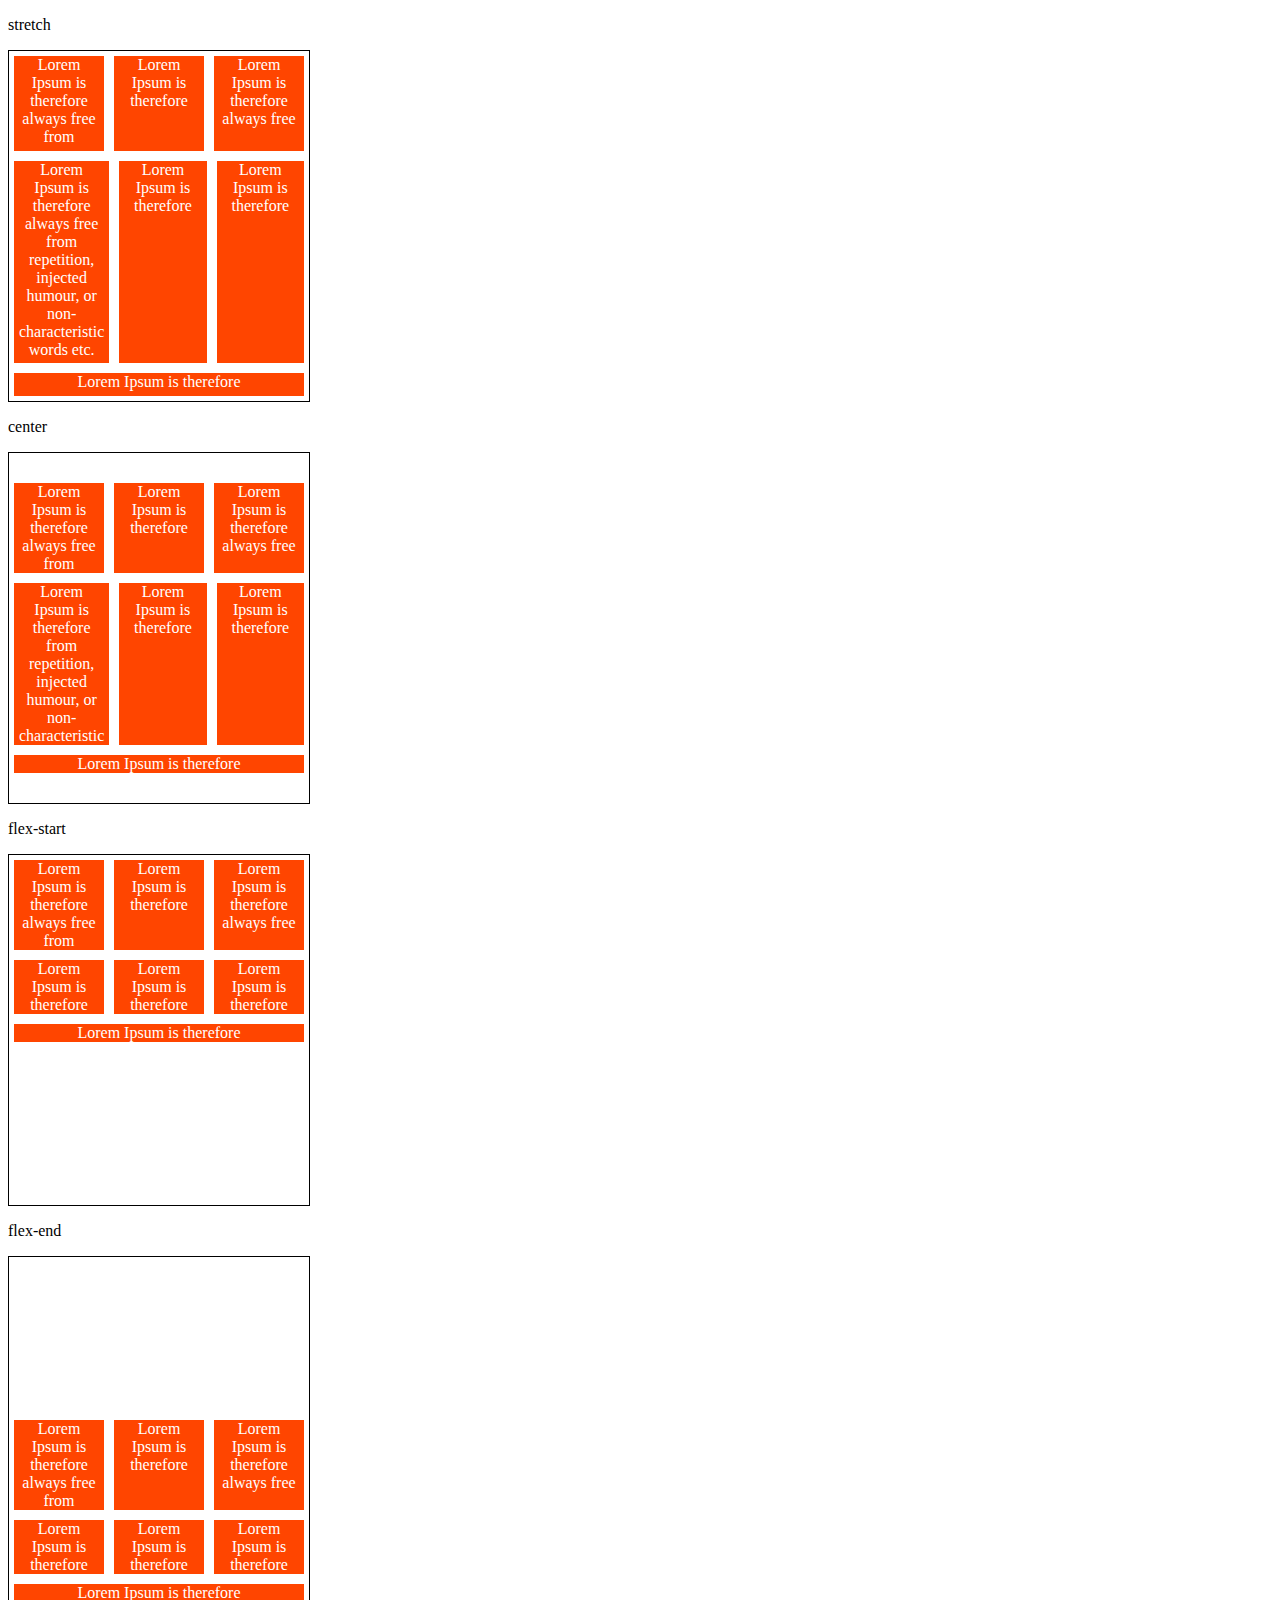
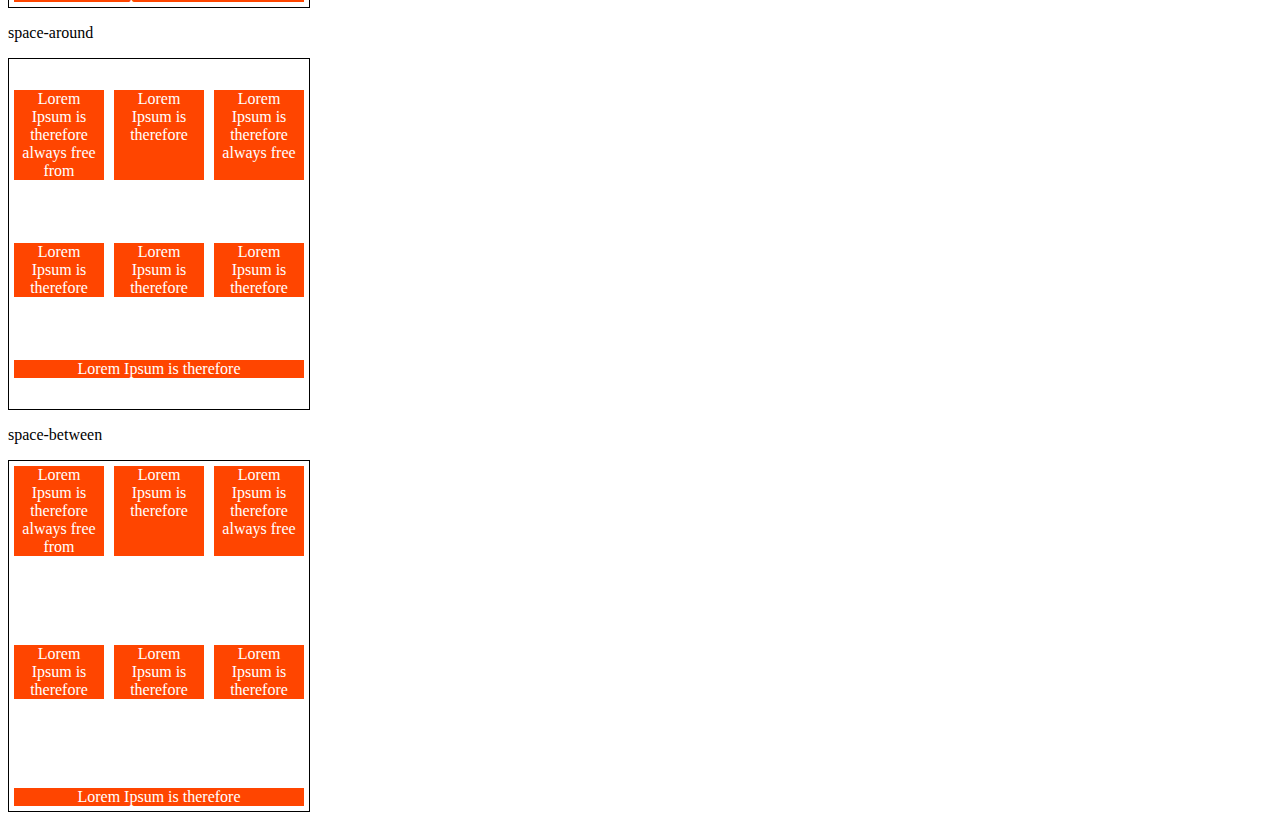
<file: flexbox-proj/project-flexbox-dio/6-align-content.html>
<!DOCTYPE html>
<html lang="en">
<head>
    <meta charset="UTF-8">
    <meta name="viewport" content="width=device-width, initial-scale=1.0">
    <title>Fundamentos - align content</title>
    <style>
        .container{
            height: 350px;
            max-width: 300px;
            display: flex;
            flex-wrap: wrap;
            border: 1px solid black;
        }

        .item{
            background-color: orangered;
            padding: 0 5px;
            margin: 5px;
            flex: 1;
            text-align: center;
            color: white;
        }
        .stretch{
            align-content: stretch;
        }

        .center{
            align-content: center;
        }

        .flex-start{
            align-content: flex-start;
        }

        .flex-end{
            align-content: flex-end;
        }

        .space-around{
            align-content: space-around;
        }

        .space-between{
            align-content: space-between;
        }
    </style>
</head>
<body>
    <p>stretch</p>
    <div class="container stretch">
        <div class="item">Lorem Ipsum is therefore always free from</div>
        <div class="item">Lorem Ipsum is therefore</div>
        <div class="item">Lorem Ipsum is therefore always free</div>
        <div class="item">Lorem Ipsum is therefore always free from repetition, injected humour, or non-characteristic words etc.</div>
        <div class="item">Lorem Ipsum is therefore</div>
        <div class="item">Lorem Ipsum is therefore</div>
        <div class="item">Lorem Ipsum is therefore</div>
    </div>
    
    <p>center</p>
    <div class="container center">
        <div class="item">Lorem Ipsum is therefore always free from</div>
        <div class="item">Lorem Ipsum is therefore</div>
        <div class="item">Lorem Ipsum is therefore always free</div>
        <div class="item">Lorem Ipsum is therefore from repetition, injected humour, or non-characteristic</div>
        <div class="item">Lorem Ipsum is therefore</div>
        <div class="item">Lorem Ipsum is therefore</div>
        <div class="item">Lorem Ipsum is therefore</div>
    </div>


    <p>flex-start</p>
    <div class="container flex-start">
        <div class="item">Lorem Ipsum is therefore always free from</div>
        <div class="item">Lorem Ipsum is therefore</div>
        <div class="item">Lorem Ipsum is therefore always free</div>
        <div class="item">Lorem Ipsum is therefore</div>
        <div class="item">Lorem Ipsum is therefore</div>
        <div class="item">Lorem Ipsum is therefore</div>
        <div class="item">Lorem Ipsum is therefore</div>
    </div>

    <p>flex-end</p>
    <div class="container flex-end">
        <div class="item">Lorem Ipsum is therefore always free from</div>
        <div class="item">Lorem Ipsum is therefore</div>
        <div class="item">Lorem Ipsum is therefore always free</div>
        <div class="item">Lorem Ipsum is therefore</div>
        <div class="item">Lorem Ipsum is therefore</div>
        <div class="item">Lorem Ipsum is therefore</div>
        <div class="item">Lorem Ipsum is therefore</div>
    </div>

    <p>space-around</p>
    <div class="container space-around">
        <div class="item">Lorem Ipsum is therefore always free from</div>
        <div class="item">Lorem Ipsum is therefore</div>
        <div class="item">Lorem Ipsum is therefore always free</div>
        <div class="item">Lorem Ipsum is therefore</div>
        <div class="item">Lorem Ipsum is therefore</div>
        <div class="item">Lorem Ipsum is therefore</div>
        <div class="item">Lorem Ipsum is therefore</div>
    </div>

    <p>space-between</p>
    <div class="container space-between">
        <div class="item">Lorem Ipsum is therefore always free from</div>
        <div class="item">Lorem Ipsum is therefore</div>
        <div class="item">Lorem Ipsum is therefore always free</div>
        <div class="item">Lorem Ipsum is therefore</div>
        <div class="item">Lorem Ipsum is therefore</div>
        <div class="item">Lorem Ipsum is therefore</div>
        <div class="item">Lorem Ipsum is therefore</div>
    </div>
</body>
</html>
</file>
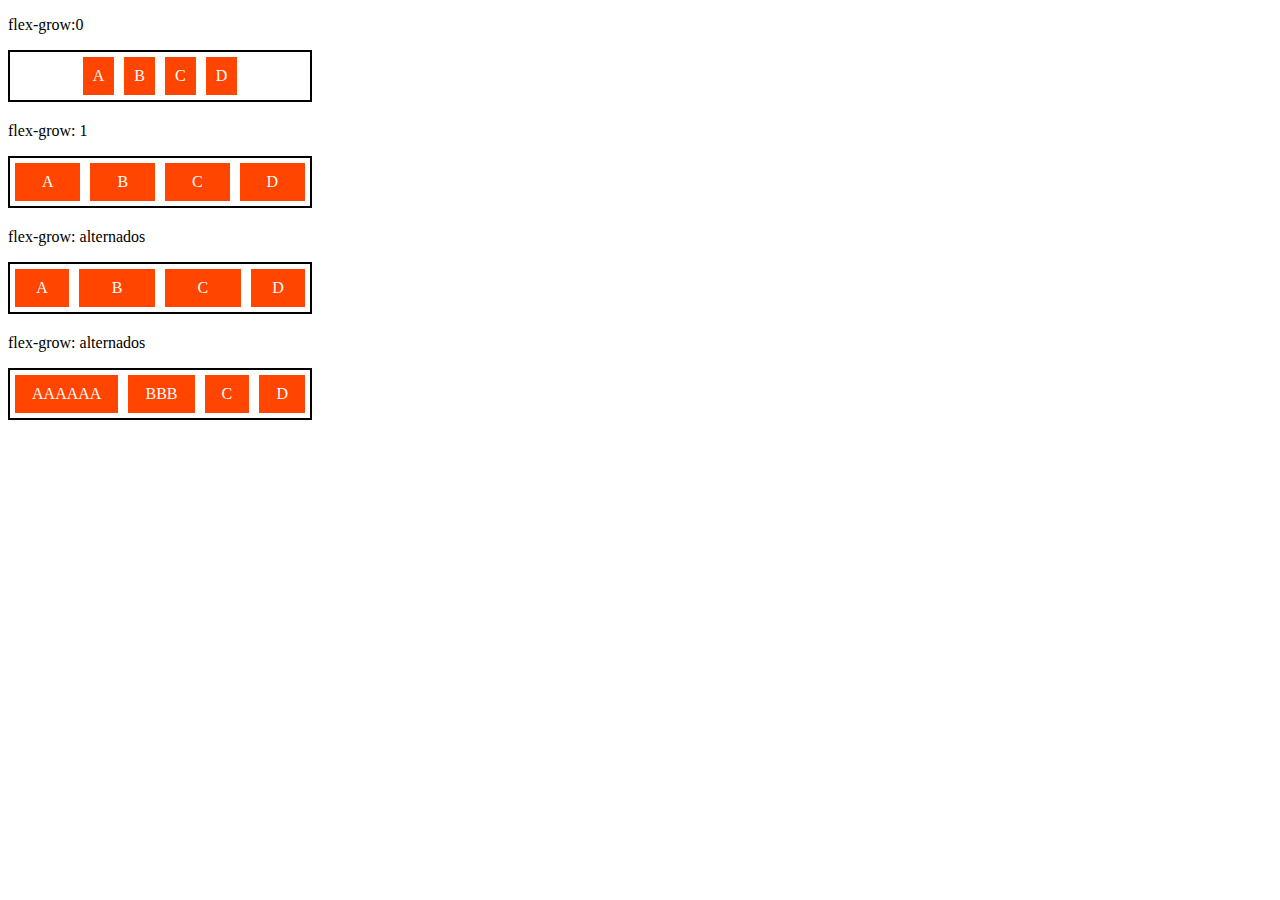
<file: flexbox-proj/project-flexbox-dio/7-flex-grow.html>
<!DOCTYPE html>
<html lang="en">
<head>
    <meta charset="UTF-8">
    <meta name="viewport" content="width=device-width, initial-scale=1.0">
    <title>Fundamentos - flex grow</title>
    <style>
        .flex-container{
            display: flex;
            border: 2px solid black;
            max-width: 300px;
            margin-bottom: 20px;
            justify-content: center;
        }

        .item{
            background-color: orangered;
            margin: 5px;
            padding: 10px;
            text-align: center;
            color: white;
        }

        .fg-0{
            flex-grow: 0;
        }

        .fg-1{
            flex-grow: 1;
        }

        .fg-2{
            flex-grow: 2;
        }

        .fg-3{
            flex-grow: 3;
        }
    </style>
</head>
<body>
    <p>flex-grow:0</p>
    <div class="flex-container">
        <div class="item fg-0">A</div>
        <div class="item fg-0">B</div>
        <div class="item fg-0">C</div>
        <div class="item fg-0">D</div>
    </div>

    <p>flex-grow: 1</p>
    <div class="flex-container">
        <div class="item fg-1">A</div>
        <div class="item fg-1">B</div>
        <div class="item fg-1">C</div>
        <div class="item fg-1">D</div>
    </div>

    <p>flex-grow: alternados</p>
    <div class="flex-container">
        <div class="item fg-1">A</div>
        <div class="item fg-2">B</div>
        <div class="item fg-2">C</div>
        <div class="item fg-1">D</div>
    </div>
    <p>flex-grow: alternados</p>
    <div class="flex-container">
        <div class="item fg-2">AAAAAA</div>
        <div class="item fg-2">BBB</div>
        <div class="item fg-2">C</div>
        <div class="item fg-2">D</div>
    </div>
</body>
</html>
</file>
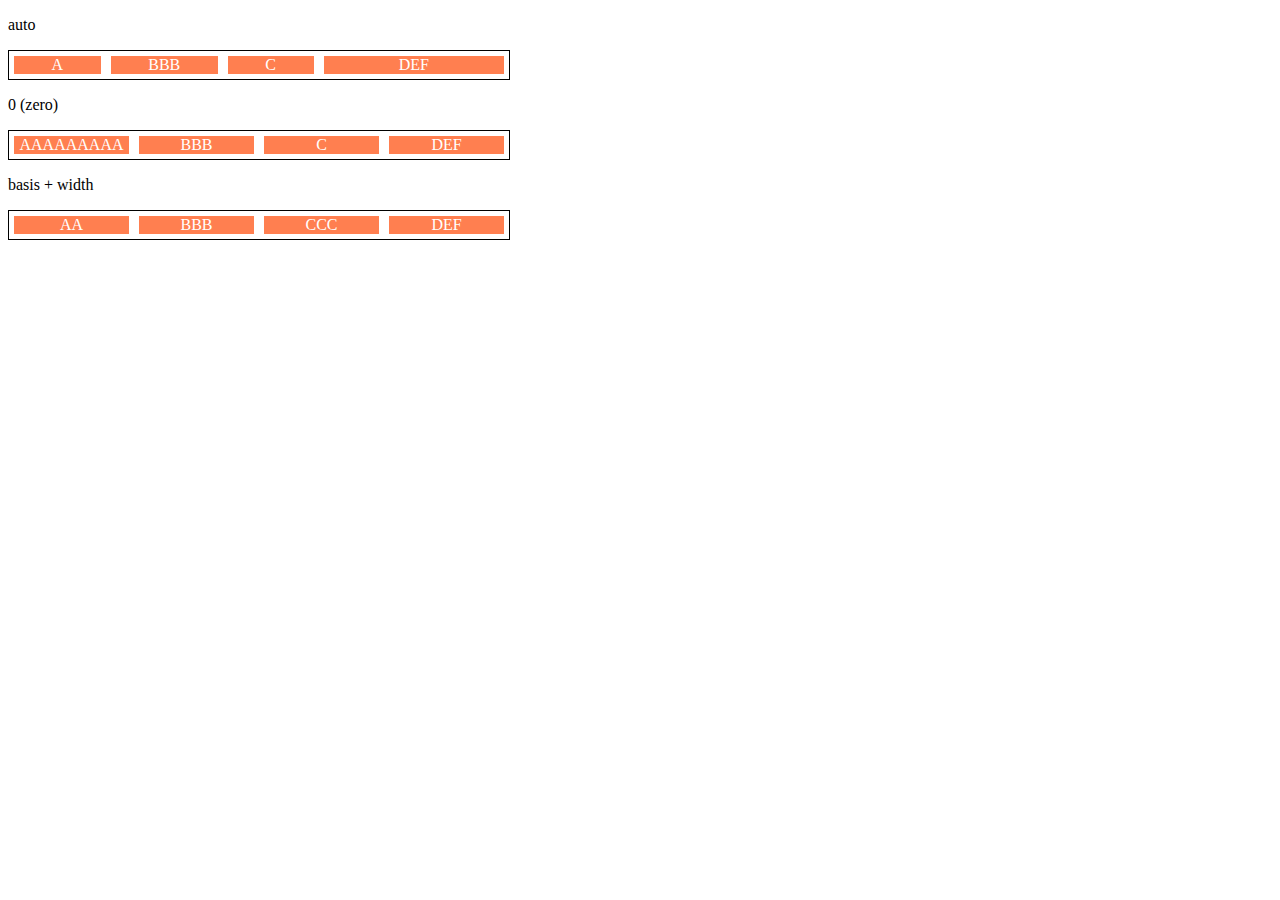
<file: flexbox-proj/project-flexbox-dio/8-flex-basis.html>
<!DOCTYPE html>
<html lang="en">
<head>
    <meta charset="UTF-8">
    <meta name="viewport" content="width=device-width, initial-scale=1.0">
    <title>Fundamentos - flex basis</title>

    <style>
        .flex-container{
            max-width: 500px;
            border: 1px solid black;
            display: flex;
        }

        .items{
            background-color: coral;
            color: white;
            text-align: center;
            margin: 5px;
        }

        .bauto{
            flex-basis: auto;
        }

        .fg-0{
            flex-grow: 0;
        }

        .fg-1{
            flex-grow: 1;
        }
        
        .fg-2{
            flex-grow: 2;
        }

        .b-0{
            flex-basis: 0;
        }
        
        .w100{
            flex-basis: 50px;
        }
    </style>
</head>
<body>
    <p>auto</p>
    <div class="flex-container">
        <div class="items bauto fg-1">A</div>
        <div class="items bauto fg-1">BBB</div>
        <div class="items bauto fg-1">C</div>
        <div class="items bauto fg-2">DEF</div>
    </div>

    <p>0 (zero)</p>
    <div class="flex-container">
         <div class="items b-0 fg-1">AAAAAAAAA</div>
        <div class="items b-0 fg-1">BBB</div>
        <div class="items b-0 fg-1">C</div>
        <div class="items b-0 fg-1">DEF</div>
    </div>

    <p>basis + width</p>
    <div class="flex-container">
        <div class="items w100 fg-2">AA</div>
       <div class="items w100 fg-2">BBB</div>
       <div class="items w100 fg-2">CCC</div>
       <div class="items w100 fg-2">DEF</div>
   </div>
</body>
</html>
</file>
<file: curso-htmlcss/style.css>
body {
  background: #f7f7f7;
  font-family: Verdana;
  margin: auto;
  max-width: 900px;
}

.foto_abstrata {
  border: 1px solid #505050;
  border-radius: 50%;
}
#titulo, .subtitulo, .titulo_post{
  color:#505050;
}

#titulo {
  font-size: 40px;
  text-transform: uppercase;
}

a {
  text-decoration: line-through;
  color: #505050; /* isso faz os links terem a mesma cor que o conteúdo */
}

.titulo_post {
  margin: 0;
  margin-bottom: 15px;
  font-size: 16px;
  font-style: italic;
}

.postagem {
  background-color: #fff;
  padding: 15px;
  border: 3px solid #505050;
  margin-bottom: 15px;
  border-radius: 5px;
}

.conteudo_post {
  margin: 0;
  margin-bottom: 15px;
  text-transform: capitalize;
  text-align: justify;
}

.imagem_post {
  margin-bottom: 15px;
  width: 100%;
}

.contato{
  list-style: none; /*remove os marcadores de uma lista*/
  padding-left: 15px;
}

.contato li a {
  text-decoration: none;
}
</file>
<file: flexbox-proj/project-flexbox-dio/flex-projeto/style.css>
* {
  margin: 0;
  padding: 0;
  font-family: "Open Sans", sans-serif;
}

ul {
  list-style: none;
  margin: 0;
  padding: 0;
}

ul li a {
  text-decoration: none;
}

div img {
  display: block;
  width: 100%;
}

.flex-container {
  display: flex;
  max-width: 992px;
  margin: auto;
  width: 100%;
}

header {
  background-color: #122a57;
  height: 100px;
  display: flex;
  align-items: center;
  color: #fff;
}

header .list-items {
  display: flex;
  max-width: 260px;
  width: 100%;
  justify-content: space-between;
  align-items: center;
}

.list-items li a {
  color: #fff;
}

header .menu {
  justify-content: space-between;
}

.apresentacao {
  height: 100vh;
  align-items: center;
  justify-content: space-between;
}

.apresentacao .texto-apresentacao {
  min-height: 200px;
}

.texto-apresentacao h1 {
  color: #122a57;
  font-size: 48px;
  margin: 10px;
}

.texto-apresentacao a {
  background-color: #122a57;
  color: #fff;
  text-align: center;
  border-radius: 30px;
  width: 220px;
  display: block;
  text-decoration: none;
  height: 50px;
  line-height: 50px;
  margin-top: 10px;
  margin-bottom: 10px;
}

#quem-somos {
  flex-direction: row-reverse;
  align-items: center;
  justify-content: space-between;
}

#quem-somos h2 {
  font-size: 32px;
  color: #122a57;
  display: flex;
  margin-bottom: 20px;
}

#quem-somos h2::before {
  content: "";
  height: 50px;
  width: 5px;
  margin-right: 5px;
  background-color: #122a57;
  position: relative;
}

#quem-somos p {
  margin-bottom: 10px;
  width: 90%;
}

#quem-somos img {
  min-width: 420px;
}

.container-externo {
  background-color: #122a57;
  width: 100%;
}

#servicos {
  flex-direction: column;
  padding-top: 50px;
  padding-bottom: 100px;
}

#servicos h2 {
  color: #fff;
  font-size: 32px;
  margin-bottom: 20px;
}
.list-servicos {
  display: flex;
  justify-content: space-between;
}

.list-servicos .item-servico {
  text-align: center;
}

.item-servico a {
  width: 220px;
  background-color: #fff;
  border-radius: 30px;
  height: 50px;
  text-align: center;
  margin-top: 20px;
  line-height: 50px;
  padding: 5px 10px;
  text-decoration: none;
  color: #122a57;
  font-size: 14px;
  font-weight: 700;
}

.item-servico p {
  font-weight: 700;
  font-size: 18px;
  color: #fff;
  margin-top: 20px;
}

.item.servico img {
  width: 80%;
  margin: auto;
}

#planos {
  flex-direction: column;
  min-height: 100vh;
}

.list-planos {
  display: flex;
}
</file>
